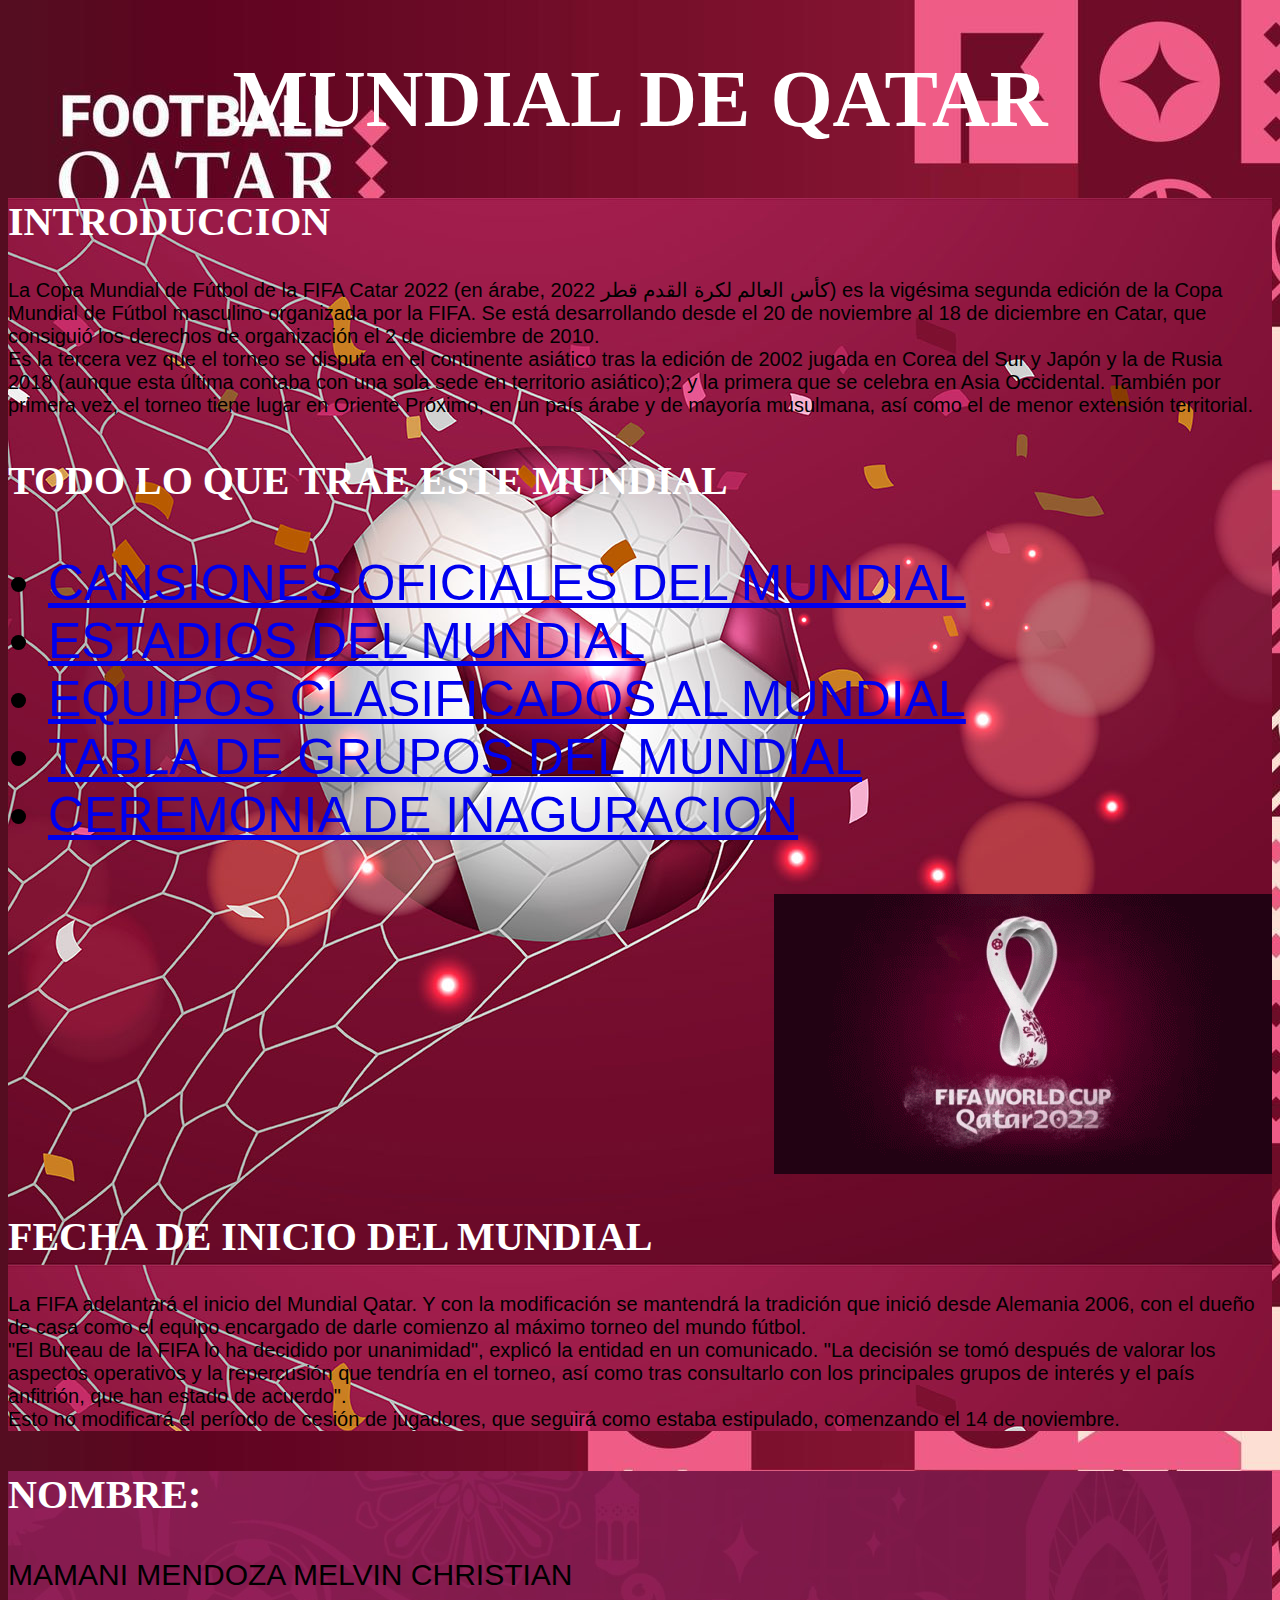
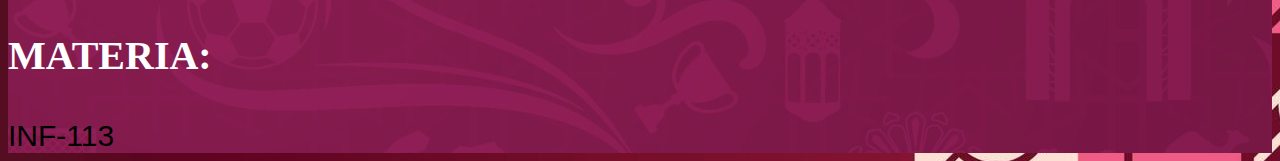
<file: index.html>
<!DOCTYPE html>
<html>
<head> 
<meta name="wiewport" content="width=device-width, initial-scale=1.0">
<link rel="stylesheet" href="css/estilo.css" >

<body background="imagenes/fondo qatar.jpg">
<header><center><h1> MUNDIAL DE QATAR </h1></center> </header>
<section><h2>INTRODUCCION</h2>
<p>La Copa Mundial de Fútbol de la FIFA Catar 2022 (en árabe, كأس العالم لكرة القدم قطر 2022) es la vigésima segunda edición de la Copa Mundial de Fútbol masculino organizada por la FIFA. Se está desarrollando desde el 20 de noviembre al 18 de diciembre en Catar, que consiguió los derechos de organización el 2 de diciembre de 2010.<br>

Es la tercera vez que el torneo se disputa en el continente asiático tras la edición de 2002 jugada en Corea del Sur y Japón y la de Rusia 2018 (aunque esta última contaba con una sola sede en territorio asiático);2​ y la primera que se celebra en Asia Occidental. También por primera vez, el torneo tiene lugar en Oriente Próximo, en un país árabe y de mayoría musulmana, así como el de menor extensión territorial.
</p>
<h3>TODO LO QUE TRAE ESTE MUNDIAL</h3>
<ul>
<li><a href="index1.html">CANSIONES OFICIALES DEL MUNDIAL</a></li>
<li><a href="index2.html">ESTADIOS DEL MUNDIAL</a></li>
<li><a href="index3.html">EQUIPOS CLASIFICADOS AL MUNDIAL</a></li>
<li><a href="index4.html">TABLA DE GRUPOS DEL MUNDIAL</a></li>
<li><a href="index5.html">CEREMONIA DE INAGURACION</a></li>
</ul>
<p align="right"><img src="imagenes/catar1.gif" /></p>
<h2> FECHA DE INICIO DEL MUNDIAL </h2>
<p>La FIFA adelantará el inicio del Mundial Qatar. Y con la modificación se mantendrá la tradición que inició desde Alemania 2006, con el dueño de casa como el equipo encargado de darle comienzo al máximo torneo del mundo fútbol.<br>

"El Bureau de la FIFA lo ha decidido por unanimidad", explicó la entidad en un comunicado. "La decisión se tomó después de valorar los aspectos operativos y la repercusión que tendría en el torneo, así como tras consultarlo con los principales grupos de interés y el país anfitrión, que han estado de acuerdo".<br>

Esto no modificará el período de cesión de jugadores, que seguirá como estaba estipulado, comenzando el 14 de noviembre.<br>
</section>
<footer> 
<h3>NOMBRE:</h3> MAMANI MENDOZA MELVIN CHRISTIAN <br>
<h3>MATERIA:</h3> INF-113
</footer>

</body>
</html>
</file>
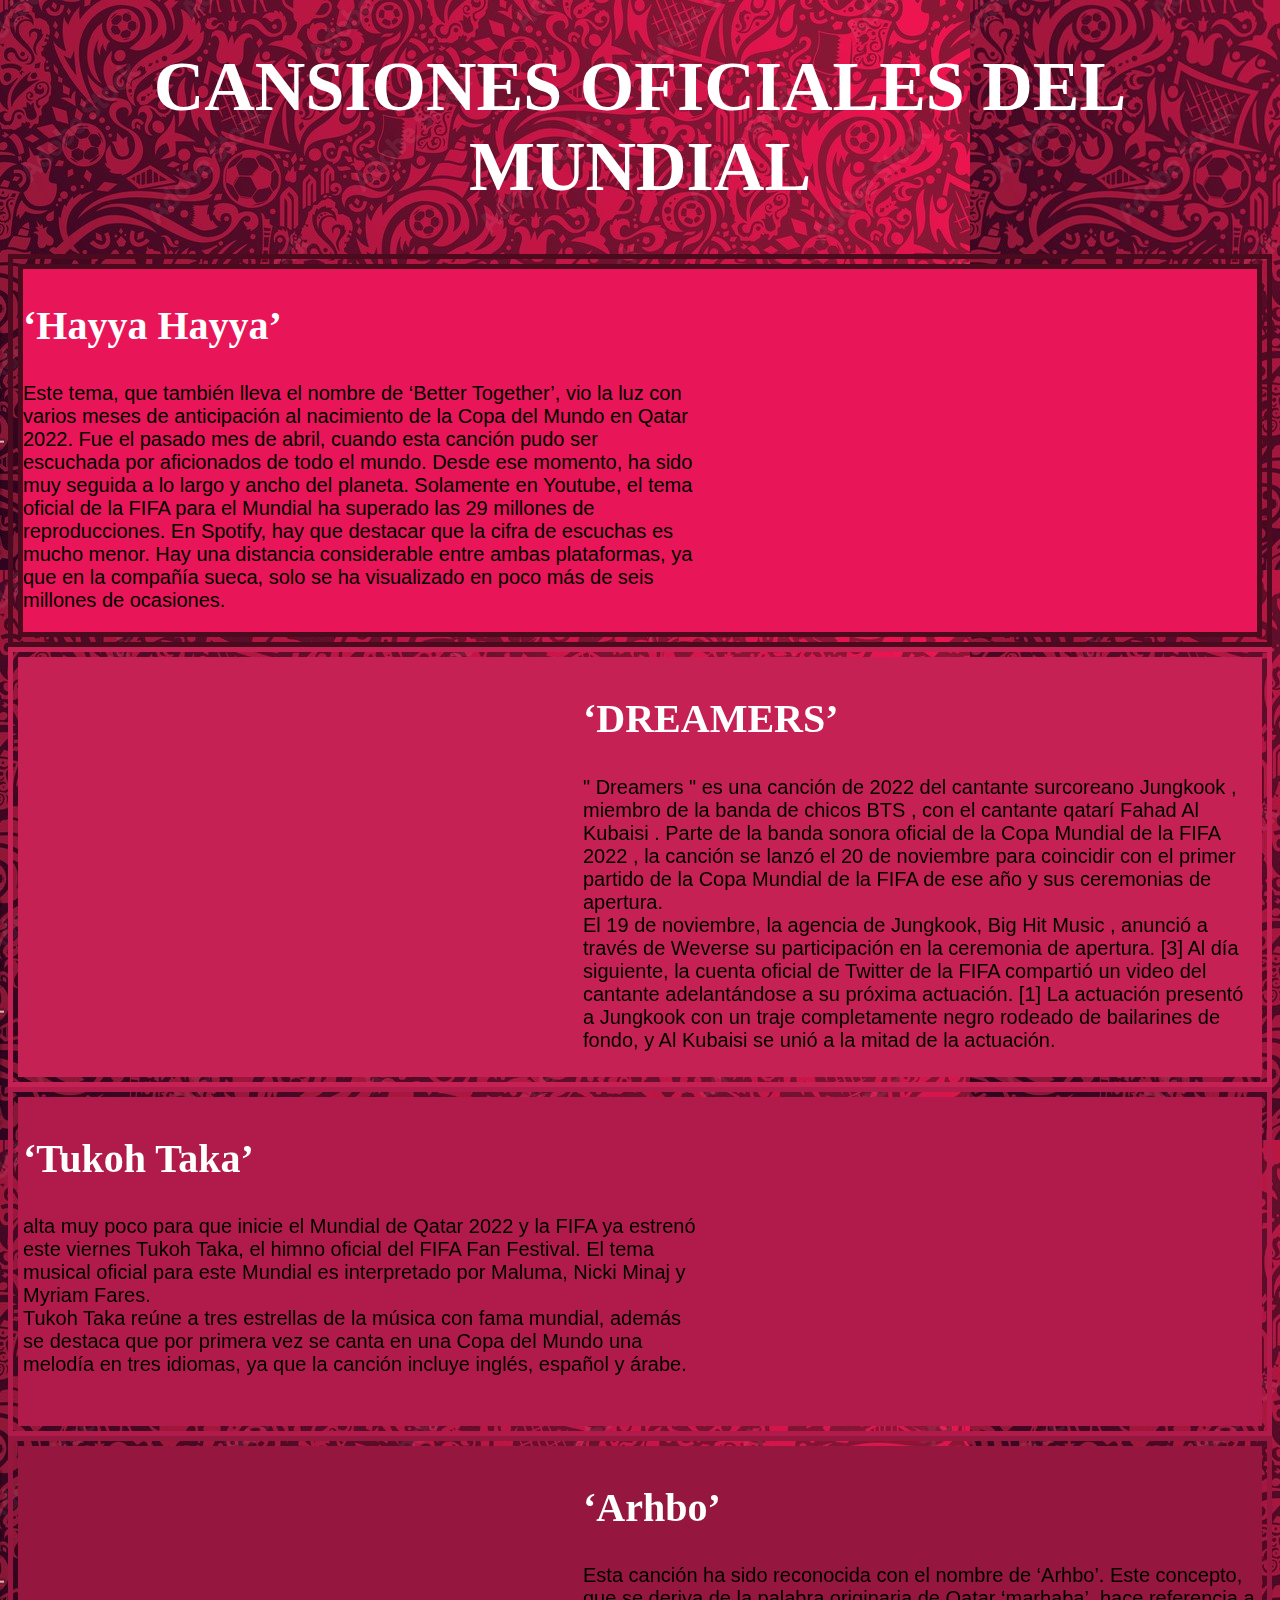
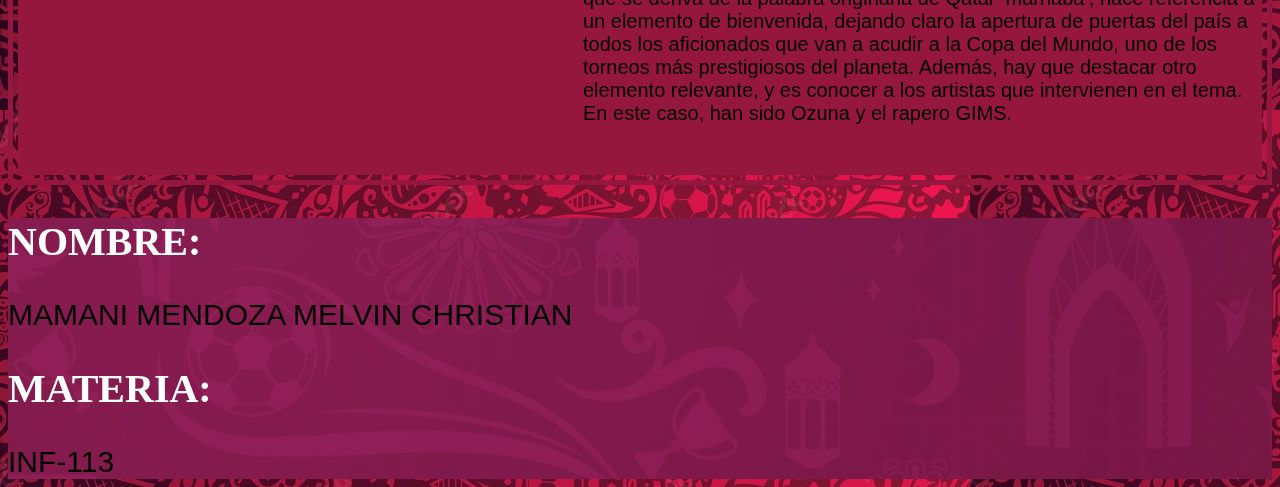
<file: index1.html>
<!DOCTYPE html>
<html>
<head> 
<meta name="wiewport" content="width=device-width, initial-scale=1.0">
<link rel="stylesheet" href="css/estilo1.css" >
<body>
<header><center><h1> CANSIONES OFICIALES DEL MUNDIAL </h1></center> </header>
<div id="contenedor">
	<div id="caja1">
	<h2>‘Hayya Hayya’</h2>
	<p>Este tema, que también lleva el nombre de ‘Better Together’, vio la luz con varios meses de anticipación al nacimiento de la Copa del Mundo en Qatar 2022. Fue el pasado mes de abril, cuando esta canción pudo ser escuchada por aficionados de todo el mundo. Desde ese momento, ha sido muy seguida a lo largo y ancho del planeta.

	Solamente en Youtube, el tema oficial de la FIFA para el Mundial ha superado las 29 millones de reproducciones. En Spotify, hay que destacar que la cifra de escuchas es mucho menor. Hay una distancia considerable entre ambas plataformas, ya que en la compañía sueca, solo se ha visualizado en poco más de seis millones de ocasiones.</p>
	</div>
	<div id="caja2">
	<iframe width="560" height="315" src="https://www.youtube.com/embed/u_Mj1gqxHp0" title="YouTube video player" frameborder="0" allow="accelerometer; autoplay; clipboard-write; encrypted-media; gyroscope; picture-in-picture" allowfullscreen></iframe>
	</div>
</div>
<div id="contenedor1">
	<div id="caja01">
	<iframe width="560" height="315" src="https://www.youtube.com/embed/PeegOD0g7i8" title="YouTube video player" frameborder="0" allow="accelerometer; autoplay; clipboard-write; encrypted-media; gyroscope; picture-in-picture" allowfullscreen></iframe>
	</div>
	<div id="caja02">
	<h2>‘DREAMERS’</h2>
	<p>" Dreamers " es una canción de 2022 del cantante surcoreano Jungkook , miembro de la banda de chicos BTS , con el cantante qatarí Fahad Al Kubaisi . Parte de la banda sonora oficial de la Copa Mundial de la FIFA 2022 , la canción se lanzó el 20 de noviembre para coincidir con el primer partido de la Copa Mundial de la FIFA de ese año y sus ceremonias de apertura.<br>El 19 de noviembre, la agencia de Jungkook, Big Hit Music , anunció a través de Weverse su participación en la ceremonia de apertura. [3] Al día siguiente, la cuenta oficial de Twitter de la FIFA compartió un video del cantante adelantándose a su próxima actuación. [1] La actuación presentó a Jungkook con un traje completamente negro rodeado de bailarines de fondo, y Al Kubaisi se unió a la mitad de la actuación.</p>
	</div>
</div>
<div id="contenedor2">
	<div id="caja3">
	<h2>‘Tukoh Taka’</h2>
	<p>alta muy poco para que inicie el Mundial de Qatar 2022 y la FIFA ya estrenó este viernes Tukoh Taka, el himno oficial del FIFA Fan Festival. El tema musical oficial para este Mundial es interpretado por Maluma, Nicki Minaj y Myriam Fares. <br>Tukoh Taka reúne a tres estrellas de la música con fama mundial, además se destaca que por primera vez se canta en una Copa del Mundo una melodía en tres idiomas, ya que la canción incluye inglés, español y árabe.</p>
	</div>
	<div id="caja4">
	<iframe width="560" height="315" src="https://www.youtube.com/embed/bTbzZHboraQ" title="YouTube video player" frameborder="0" allow="accelerometer; autoplay; clipboard-write; encrypted-media; gyroscope; picture-in-picture" allowfullscreen></iframe>
	</div>
</div>
<div id="contenedor3">
	<div id="caja5">
	<iframe width="560" height="315" src="https://www.youtube.com/embed/_EjC3ubg8ZQ" title="YouTube video player" frameborder="0" allow="accelerometer; autoplay; clipboard-write; encrypted-media; gyroscope; picture-in-picture" allowfullscreen></iframe>
	</div>
	<div id="caja6">
	<h2>‘Arhbo’</h2>
	<p>Esta canción ha sido reconocida con el nombre de ‘Arhbo’. Este concepto, que se deriva de la palabra originaria de Qatar ‘marhaba’, hace referencia a un elemento de bienvenida, dejando claro la apertura de puertas del país a todos los aficionados que van a acudir a la Copa del Mundo, uno de los torneos más prestigiosos del planeta. Además, hay que destacar otro elemento relevante, y es conocer a los artistas que intervienen en el tema. En este caso, han sido Ozuna y el rapero GIMS.</p>
	</div>
</div>
<footer> 
<h2>NOMBRE:</h2> MAMANI MENDOZA MELVIN CHRISTIAN <br>
<h2>MATERIA:</h2> INF-113
</footer>
</body>
</html>
</file>
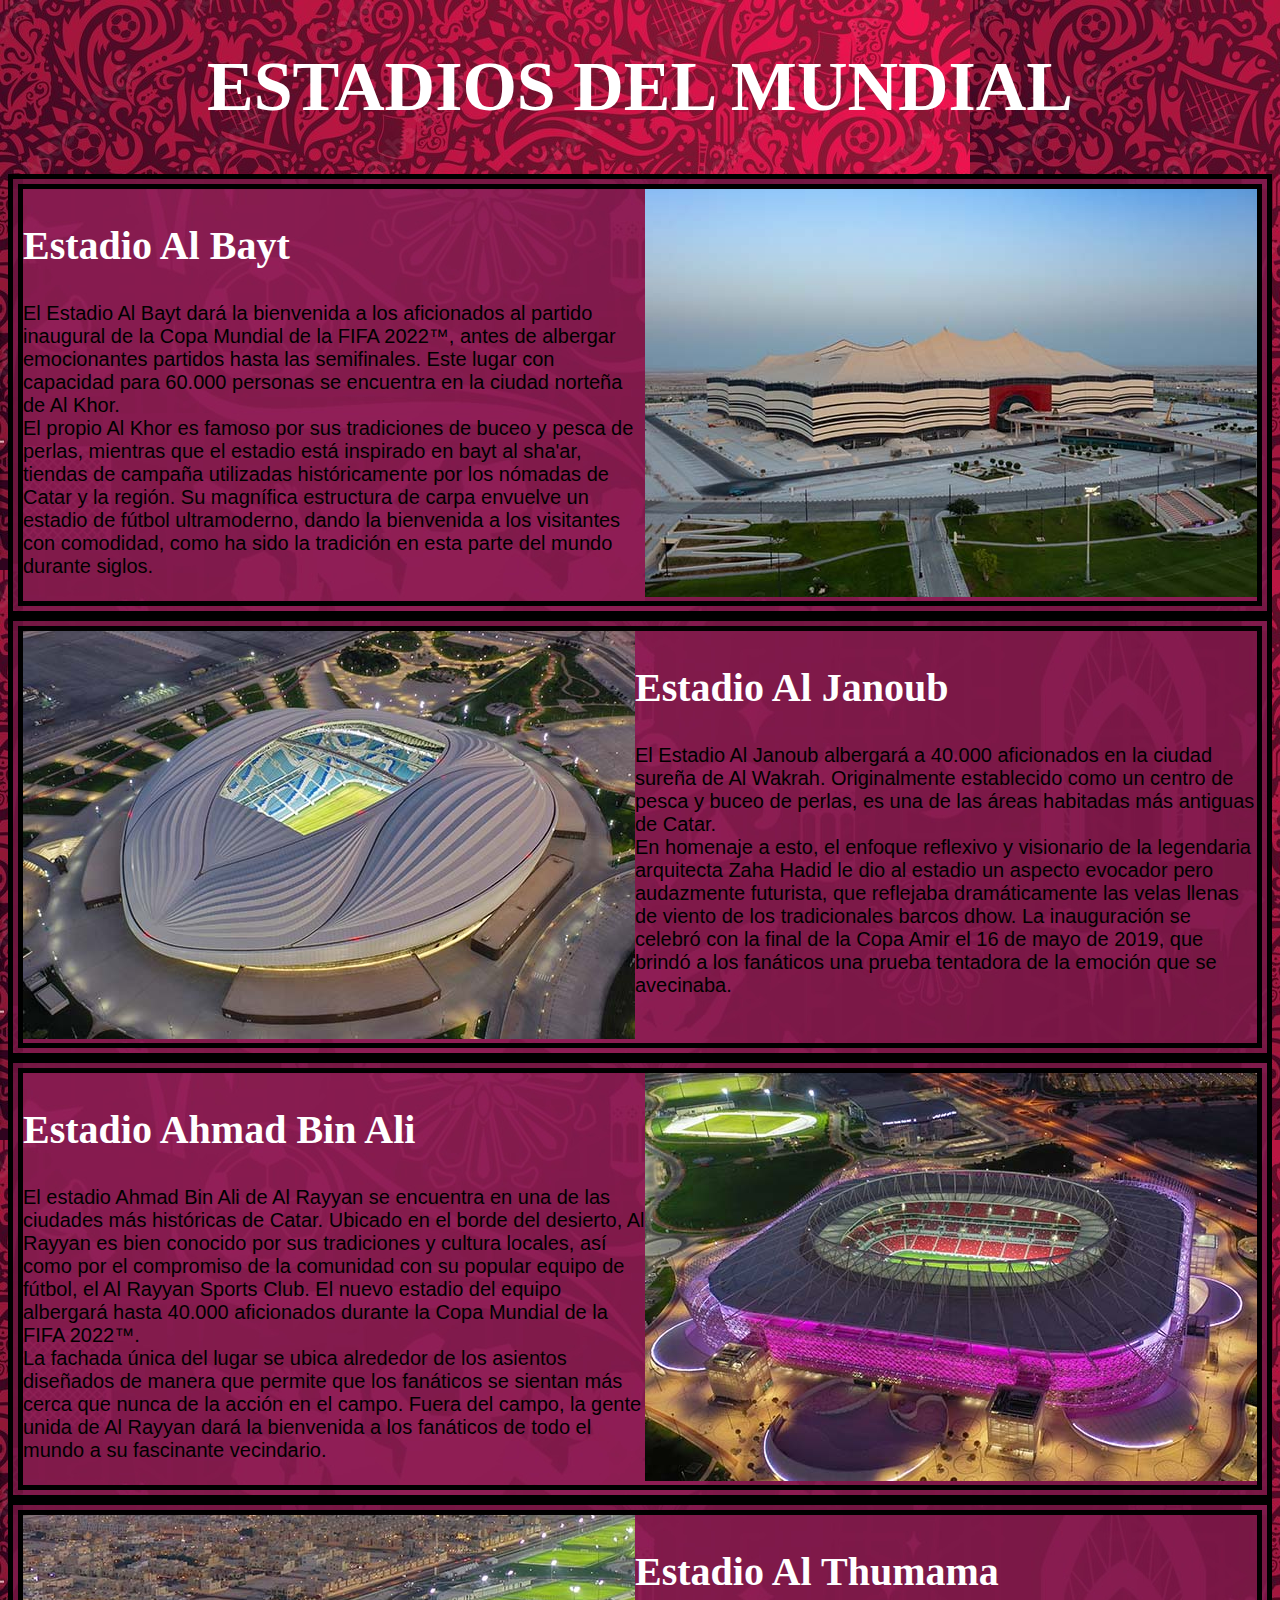
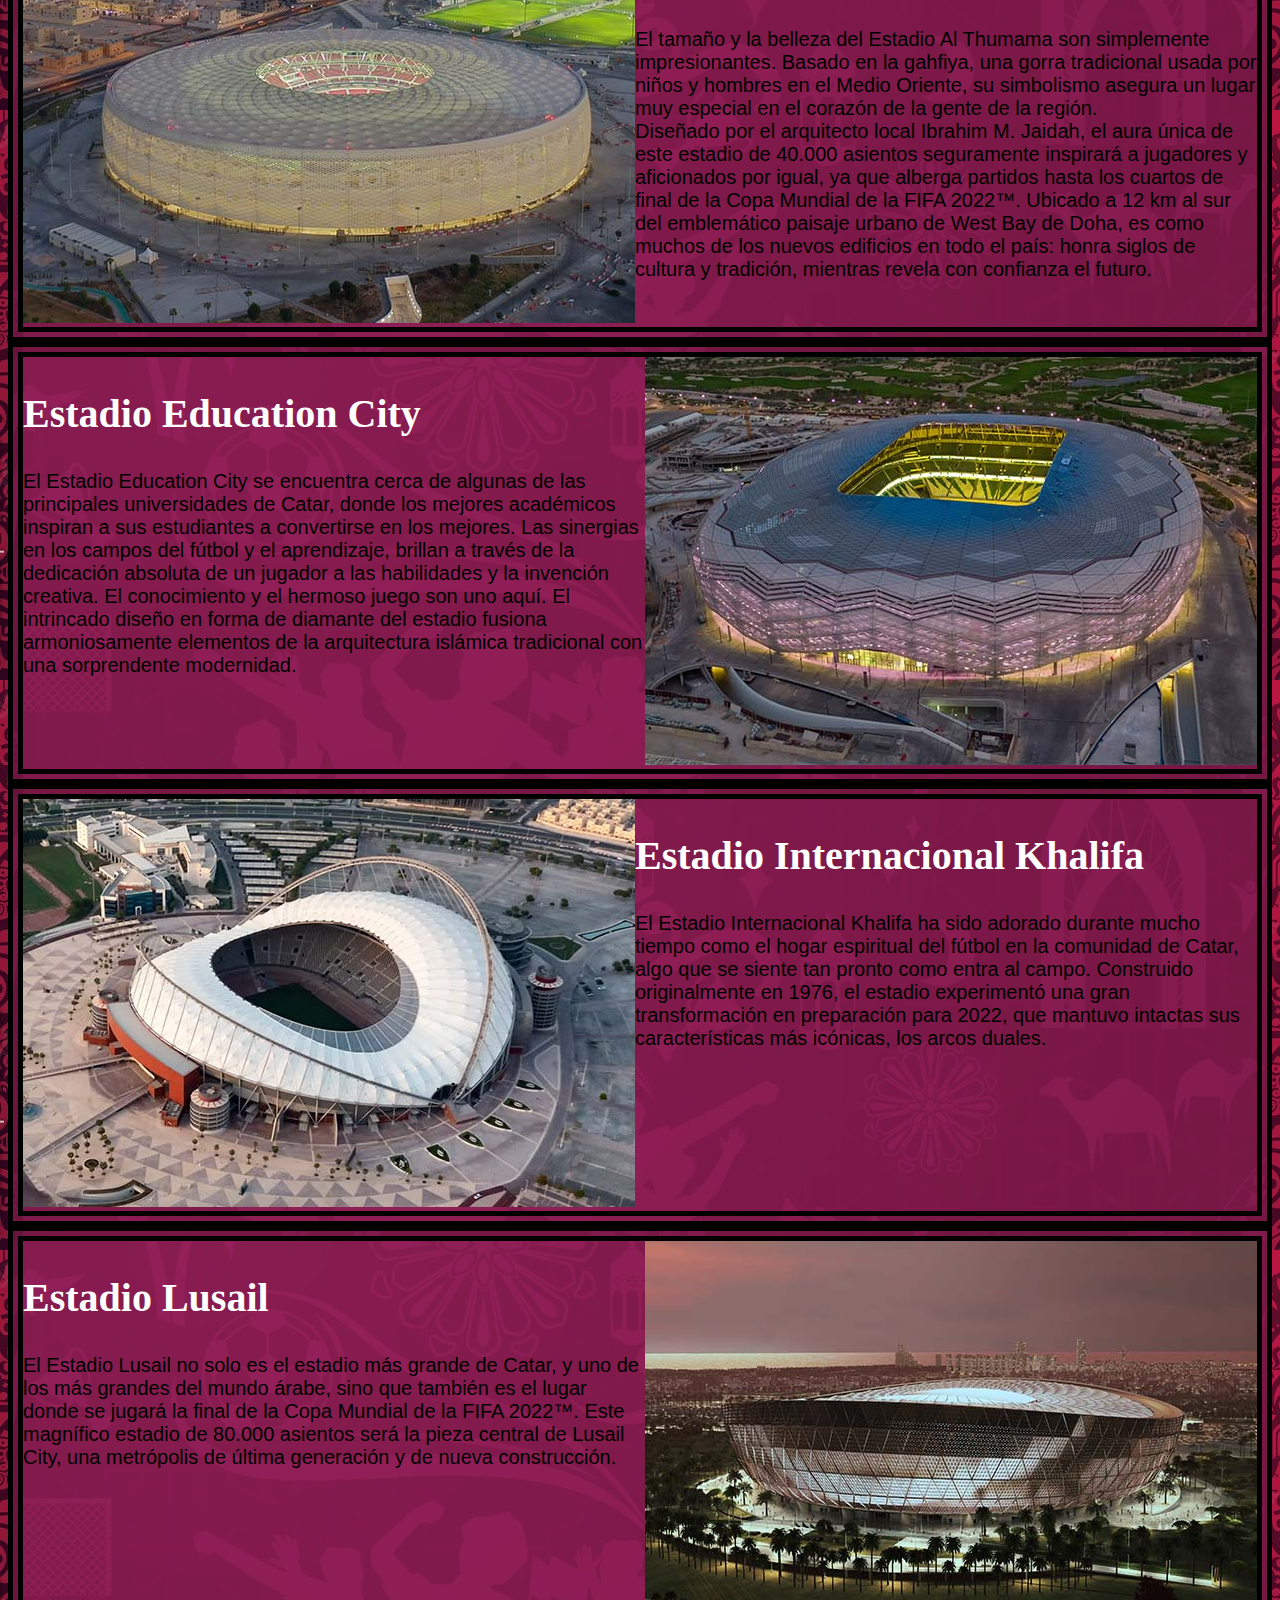
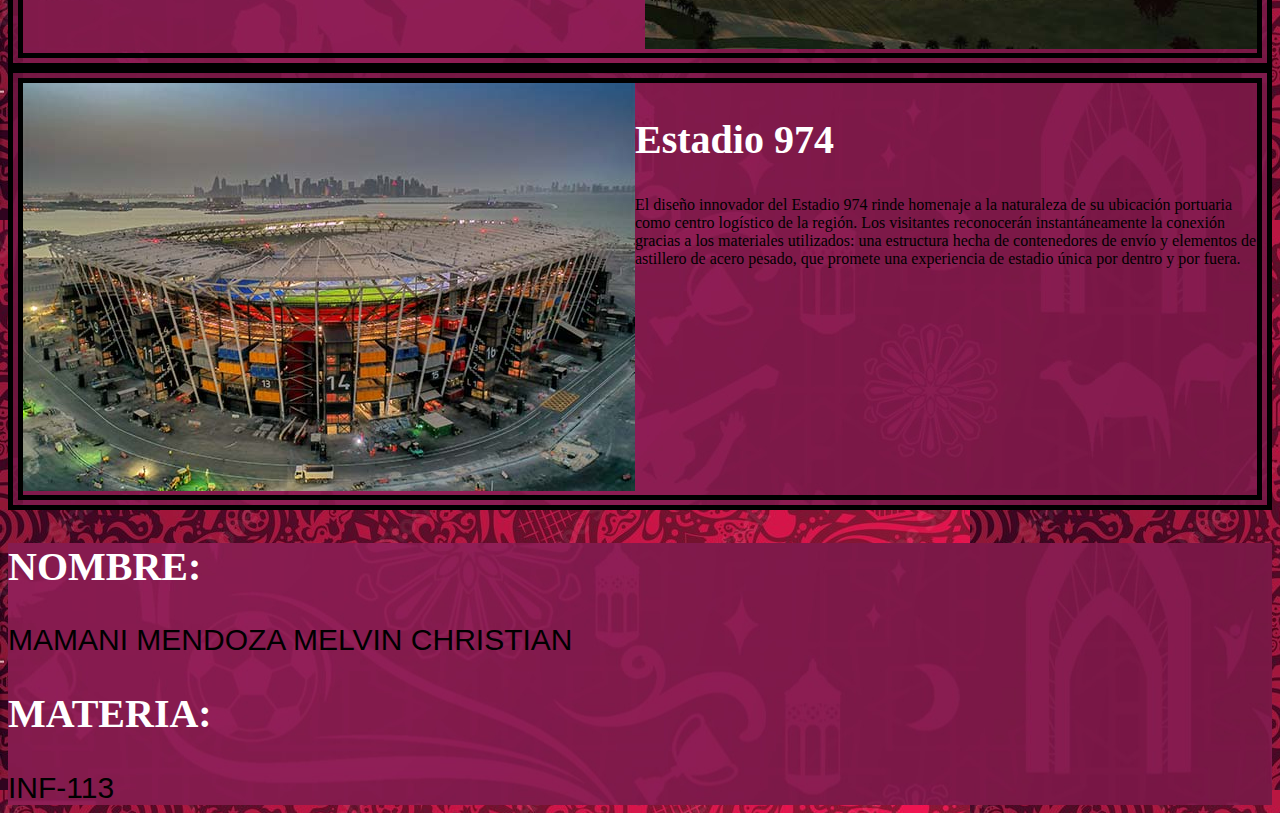
<file: index2.html>
<!DOCTYPE html>
<html>
<head> 
<meta name="wiewport" content="width=device-width, initial-scale=1.0">
<link rel="stylesheet" href="css/estilo2.css" >
<body>
<header><center><h1> ESTADIOS DEL MUNDIAL </h1></center></header>
<div id="contenedor">
	<div id="caja1">
	<h2>Estadio Al Bayt</h2>
	<p>El Estadio Al Bayt dará la bienvenida a los aficionados al partido inaugural de la Copa Mundial de la FIFA 2022™, antes de albergar emocionantes partidos hasta las semifinales. Este lugar con capacidad para 60.000 personas se encuentra en la ciudad norteña de Al Khor.<br>

	El propio Al Khor es famoso por sus tradiciones de buceo y pesca de perlas, mientras que el estadio está inspirado en bayt al sha'ar, tiendas de campaña utilizadas históricamente por los nómadas de Catar y la región. Su magnífica estructura de carpa envuelve un estadio de fútbol ultramoderno, dando la bienvenida a los visitantes con comodidad, como ha sido la tradición en esta parte del mundo durante siglos.</p>
	</div>
	<div id="caja2">
	<img src="imagenes/stadium1.jpg" />
	</div>
</div>
<div id="contenedor1">
	<div id="caja3">
	<img src="imagenes/stadium2.jpg" />
	</div>
	<div id="caja4">
	<h2>Estadio Al Janoub</h2>
	<p>El Estadio Al Janoub albergará a 40.000 aficionados en la ciudad sureña de Al Wakrah. Originalmente establecido como un centro de pesca y buceo de perlas, es una de las áreas habitadas más antiguas de Catar.<br>

	En homenaje a esto, el enfoque reflexivo y visionario de la legendaria arquitecta Zaha Hadid le dio al estadio un aspecto evocador pero audazmente futurista, que reflejaba dramáticamente las velas llenas de viento de los tradicionales barcos dhow. La inauguración se celebró con la final de la Copa Amir el 16 de mayo de 2019, que brindó a los fanáticos una prueba tentadora de la emoción que se avecinaba.</p>
	</div>
</div>
<div id="contenedor2">
	<div id="caja5">
	<h2>Estadio Ahmad Bin Ali</h2>
	<p>El estadio Ahmad Bin Ali de Al Rayyan se encuentra en una de las ciudades más históricas de Catar. Ubicado en el borde del desierto, Al Rayyan es bien conocido por sus tradiciones y cultura locales, así como por el compromiso de la comunidad con su popular equipo de fútbol, el Al Rayyan Sports Club. El nuevo estadio del equipo albergará hasta 40.000 aficionados durante la Copa Mundial de la FIFA 2022™.<br>

	La fachada única del lugar se ubica alrededor de los asientos diseñados de manera que permite que los fanáticos se sientan más cerca que nunca de la acción en el campo. Fuera del campo, la gente unida de Al Rayyan dará la bienvenida a los fanáticos de todo el mundo a su fascinante vecindario.</p>
	</div>
	<div id="caja6">
	<img src="imagenes/stadium3.jpg" />
	</div>
</div>
<div id="contenedor3">
	<div id="caja7">
	<img src="imagenes/stadium4.jpg" />
	</div>
	<div id="caja8">
	<h2>Estadio Al Thumama</h2>
	<p>El tamaño y la belleza del Estadio Al Thumama son simplemente impresionantes. Basado en la gahfiya, una gorra tradicional usada por niños y hombres en el Medio Oriente, su simbolismo asegura un lugar muy especial en el corazón de la gente de la región.<br>

	Diseñado por el arquitecto local Ibrahim M. Jaidah, el aura única de este estadio de 40.000 asientos seguramente inspirará a jugadores y aficionados por igual, ya que alberga partidos hasta los cuartos de final de la Copa Mundial de la FIFA 2022™. Ubicado a 12 km al sur del emblemático paisaje urbano de West Bay de Doha, es como muchos de los nuevos edificios en todo el país: honra siglos de cultura y tradición, mientras revela con confianza el futuro.</p>
	</div>
</div>
<div id="contenedor4">
	<div id="caja9">
	<h2>Estadio Education City</h2>
	<p>El Estadio Education City se encuentra cerca de algunas de las principales universidades de Catar, donde los mejores académicos inspiran a sus estudiantes a convertirse en los mejores. Las sinergias en los campos del fútbol y el aprendizaje, brillan a través de la dedicación absoluta de un jugador a las habilidades y la invención creativa. El conocimiento y el hermoso juego son uno aquí. El intrincado diseño en forma de diamante del estadio fusiona armoniosamente elementos de la arquitectura islámica tradicional con una sorprendente modernidad.</p>
</div>
	<div id="caja10">
	<img src="imagenes/stadium5.jpg" />
	</div>
</div>
<div id="contenedor5">
	<div id="caja11">
	<img src="imagenes/stadium6.jpg" />
	</div>
	<div id="caja12">
	<h2>Estadio Internacional Khalifa</h2>
	<p>El Estadio Internacional Khalifa ha sido adorado durante mucho tiempo como el hogar espiritual del fútbol en la comunidad de Catar, algo que se siente tan pronto como entra al campo. Construido originalmente en 1976, el estadio experimentó una gran transformación en preparación para 2022, que mantuvo intactas sus características más icónicas, los arcos duales.</p>
	</div>
</div>
<div id="contenedor6">
	<div id="caja13">
	<h2>Estadio Lusail</h2>
	<p>El Estadio Lusail no solo es el estadio más grande de Catar, y uno de los más grandes del mundo árabe, sino que también es el lugar donde se jugará la final de la Copa Mundial de la FIFA 2022™. Este magnífico estadio de 80.000 asientos será la pieza central de Lusail City, una metrópolis de última generación y de nueva construcción.</p>
</div>
	<div id="caja14">
	<img src="imagenes/stadium7.jpg" />
	</div>
</div>
<div id="contenedor7">
	<div id="caja15">
	<img src="imagenes/stadium9.jpg" />
	</div>
	<div id="caja16">
	<h2>Estadio 974</h2>
	</p>El diseño innovador del Estadio 974 rinde homenaje a la naturaleza de su ubicación portuaria como centro logístico de la región. Los visitantes reconocerán instantáneamente la conexión gracias a los materiales utilizados: una estructura hecha de contenedores de envío y elementos de astillero de acero pesado, que promete una experiencia de estadio única por dentro y por fuera.</p>
	</div>
</div>
<footer> 
<h2>NOMBRE:</h2> MAMANI MENDOZA MELVIN CHRISTIAN <br>
<h2>MATERIA:</h2> INF-113
</footer>
</body>
</html>
</file>
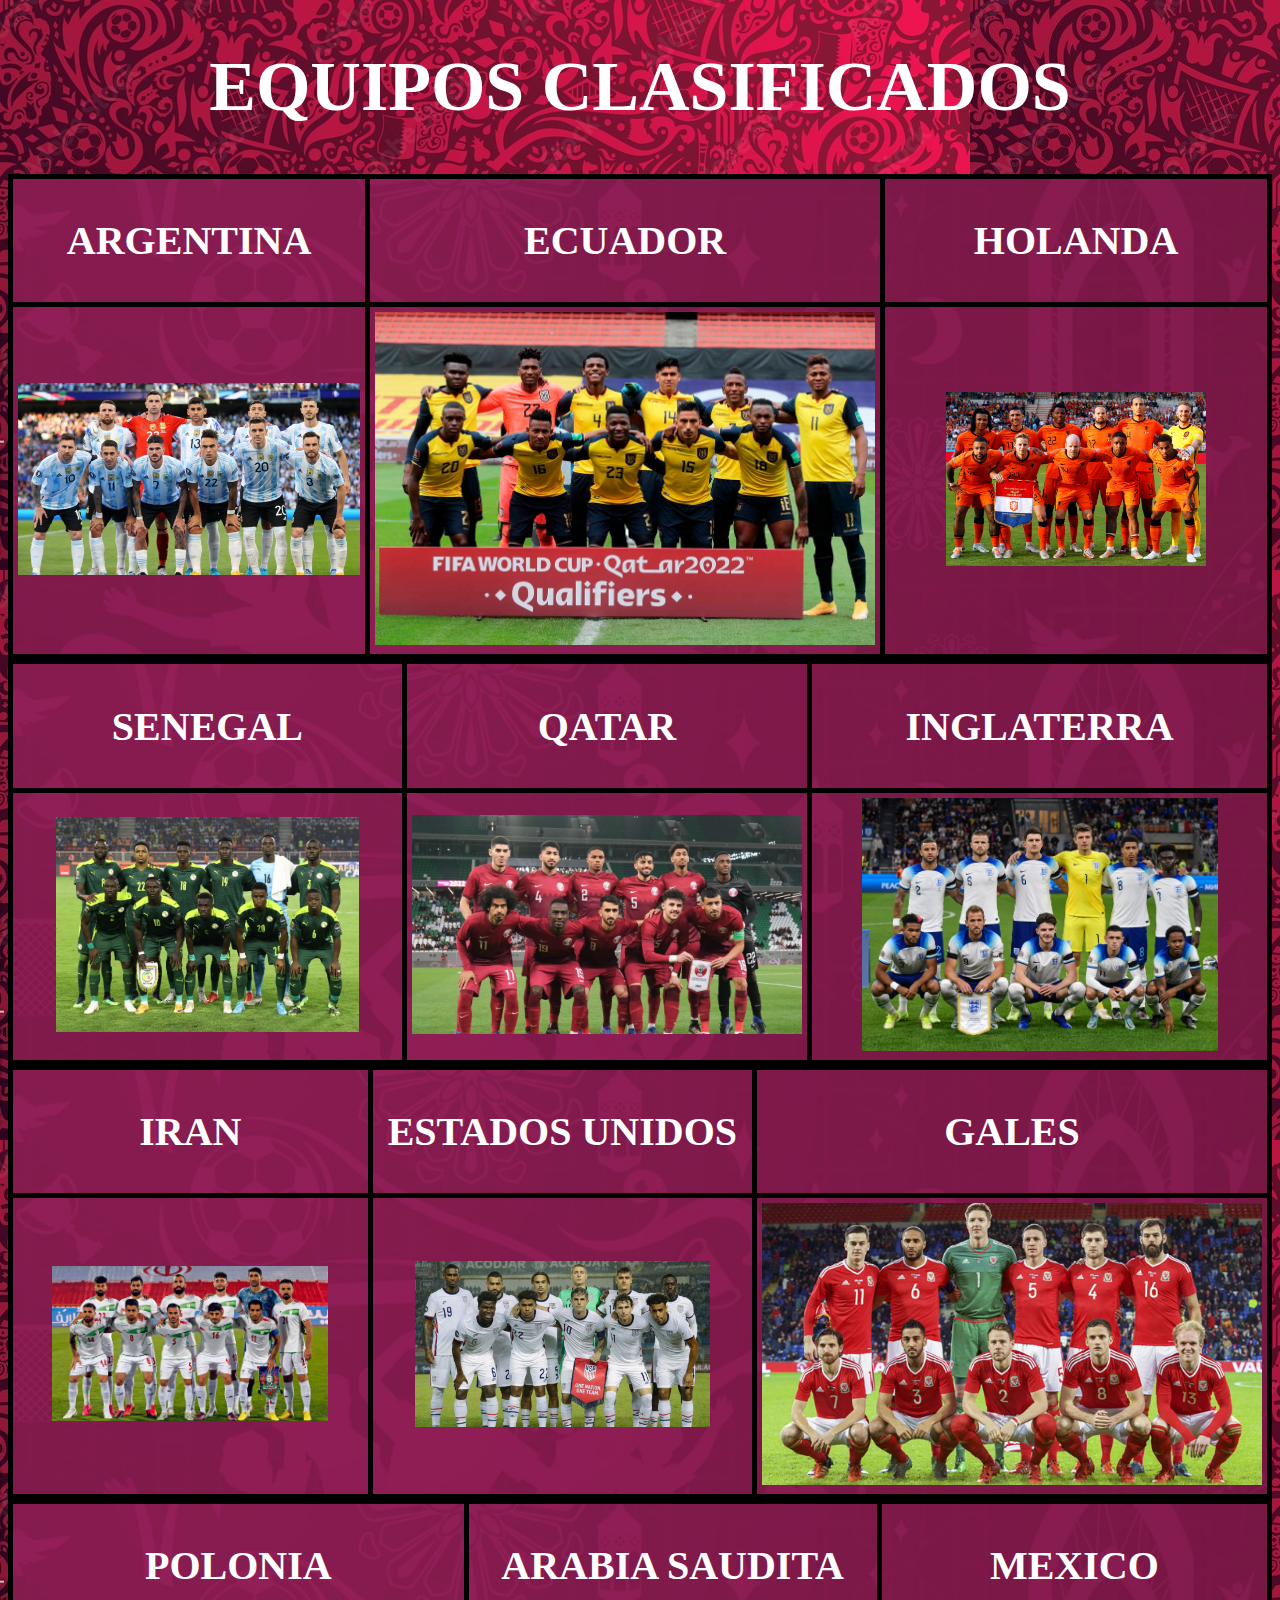
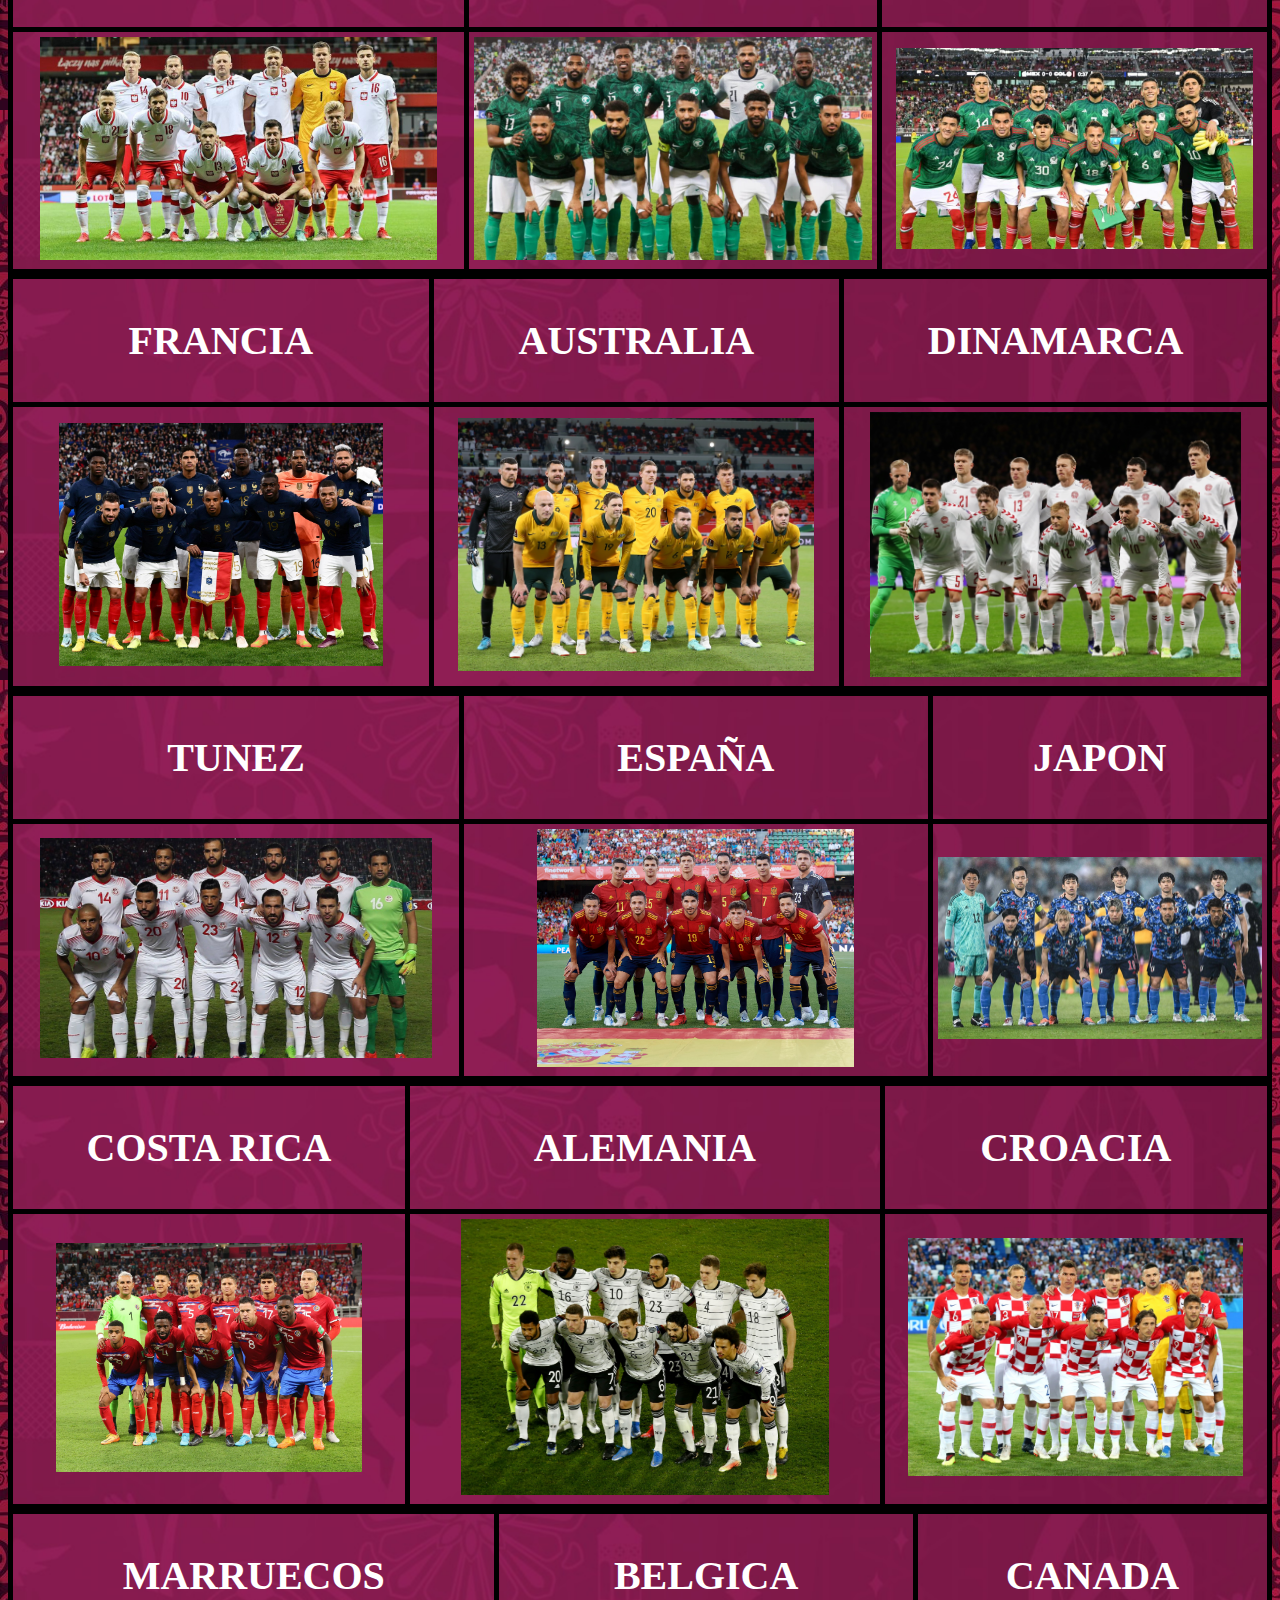
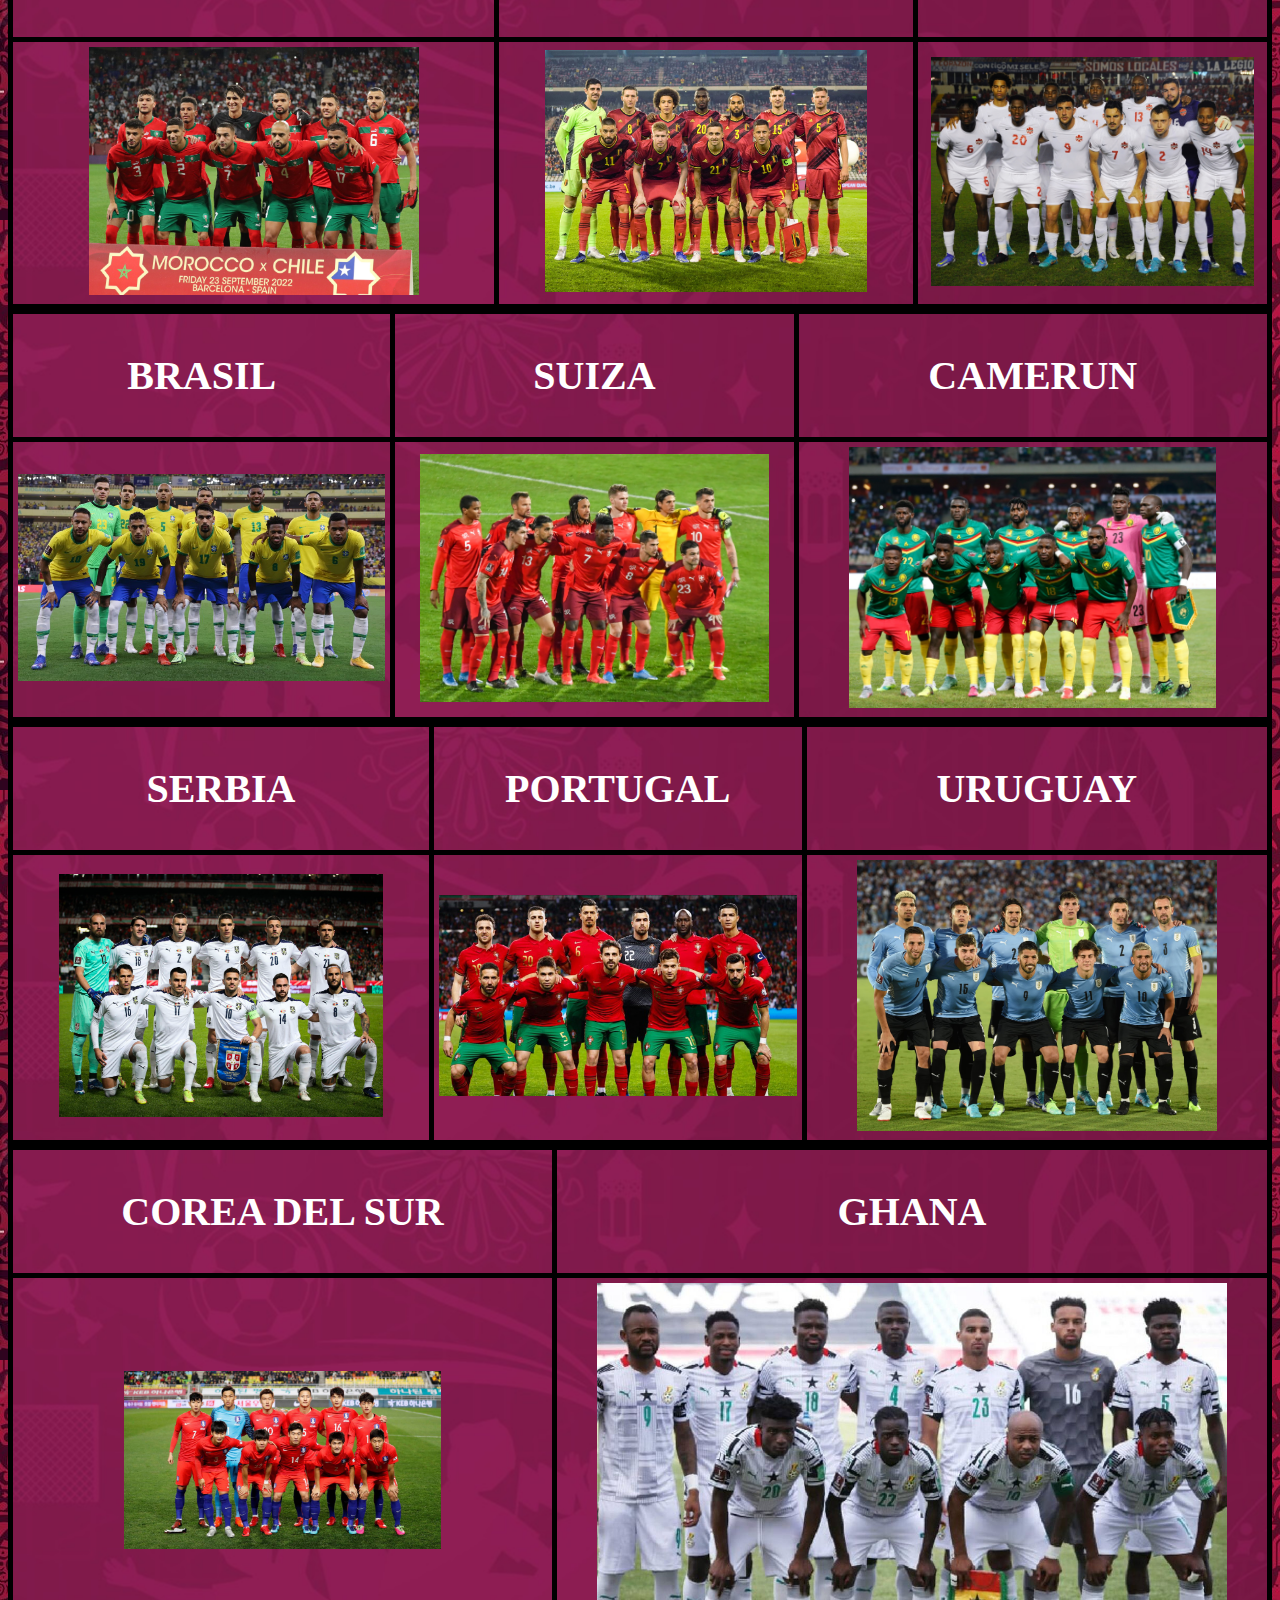
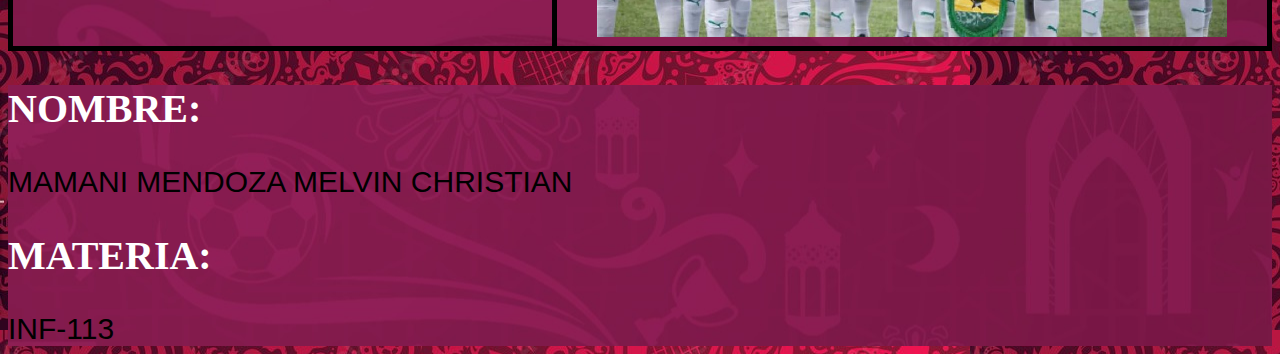
<file: index3.html>
<!DOCTYPE html>
<html>
<head> 
<meta name="wiewport" content="width=device-width, initial-scale=1.0">
<link rel="stylesheet" href="css/estilo3.css" >
<body>
<header><center><h1> EQUIPOS CLASIFICADOS</h1></center></header>
<section>
<center><table style="width: 100%">
	<tr>
		<th>
			<h2>  ARGENTINA  </h2>
		</th>
		<th width="500">
			<h2>   ECUADOR   </h2>
		</th>
		<th>
			<h2>   HOLANDA   </h2>
		</th>
	</tr>
	<tr>
		<td><center><img src="imagenes/equipo.jpg" style="width:100%;height:100%;" /></center></td>
		<td><center><img src="imagenes/equipo1.jpg" style="width:100%;height:80%;" /></center></td>
		<td><center><img src="imagenes/equipo2.jpg" style="width:70%;height:140%;" /></center></td>
	</tr>
</table>
</center>
<center><table style="width: 100%">
	<tr>
		<th>
			<h2>   SENEGAL   </h2>
		</th>
		<th>
			<h2>   QATAR    </h2>
		</th>
		<th>
			<h2>  INGLATERRA </h2>
		</th>
	</tr>
	<tr>
		<td><center><img src="imagenes/equipo3.jpg" style="width:80%;height:100%;" /></center></td>
		<td><center><img src="imagenes/equipo4.jpg" style="width:100%;height:100%;" /></center></td>
		<td><center><img src="imagenes/equipo5.jpg" style="width:80%;height:40%;" /></center></td>
	</tr>
</table>
</center>
<center><table style="width: 100%">
	<tr>
		<th>
			<h2>     IRAN    </h2>
		</th>
		<th>
			<h2>ESTADOS UNIDOS</h2>
		</th>
		<th width="500">
			<h2>    GALES    </h2>
		</th>
	</tr>
	<tr>
		<td><center><img src="imagenes/eequipo6.jpg" style="width:80%;height:100%;" /></center></td>
		<td><center><img src="imagenes/equipo7.jpg" style="width:80%;height:100%;" /></center></td>
		<td><center><img src="imagenes/equipo8.jpg" style="width:100%;height:40%;" /></center></td>
	</tr>
</table>
</center>
<center><table style="width: 100%">
	<tr>
		<th>
			<h2>   POLONIA   </h2>
		</th>
		<th>
			<h2>ARABIA SAUDITA</h2>
		</th>
		<th>
			<h2>   MEXICO   </h2>
		</th>
	</tr>
	<tr>
		<td><center><img src="imagenes/equipo9.jpg" style="width:90%;height:100%;" /></center></td>
		<td><center><img src="imagenes/equipo10.jpg" style="width:100%;height:100%;" /></center></td>
		<td><center><img src="imagenes/equipo11.jpg" style="width:95%;height:40%;" /></center></td>
	</tr>
</table>
</center>
<center><table style="width: 100%">
	<tr>
		<th>
			<h2>   FRANCIA   </h2>
		</th>
		<th>
			<h2>  AUSTRALIA  </h2>
		</th>
		<th>
			<h2>  DINAMARCA  </h2>
		</th>
	</tr>
	<tr>
		<td><center><img src="imagenes/equipo12.jpg" style="width:80%;height:100%;" /></center></td>
		<td><center><img src="imagenes/equipo13.jpg" style="width:90%;height:100%;" /></center></td>
		<td><center><img src="imagenes/equipo32.jpg" style="width:90%;height:40%;" /></center></td>
	</tr>
</table>
</center>
<center><table style="width: 100%">
	<tr>
		<th>
			<h2>    TUNEZ    </h2>
		</th>
		<th>
			<h2>    ESPAÑA   </h2>
		</th>
		<th>
			<h2>    JAPON    </h2>
		</th>
	</tr>
	<tr>
		<td><center><img src="imagenes/equipo15.jpg" style="width:90%;height:100%;" /></center></td>
		<td><center><img src="imagenes/equipo16.jpg" style="width:70%;height:100%;" /></center></td>
		<td><center><img src="imagenes/equipo17.jpg" style="width:100%;height:40%;" /></center></td>
	</tr>
</table>
</center>
<center><table style="width: 100%">
	<tr>
		<th>
			<h2>  COSTA RICA </h2>
		</th>
		<th>
			<h2>   ALEMANIA  </h2>
		</th>
		<th>
			<h2>   CROACIA   </h2>
		</th>
	</tr>
	<tr>
		<td><center><img src="imagenes/equipo18.jpg" style="width:80%;height:100%;" /></center></td>
		<td><center><img src="imagenes/equipo19.jpg" style="width:80%;height:100%;" /></center></td>
		<td><center><img src="imagenes/equipo29.jpg" style="width:90%;height:40%;" /></center></td>
	</tr>
</table>
</center>
<center><table style="width: 100%">
	<tr>
		<th>
			<h2>  MARRUECOS  </h2>
		</th>
		<th>
			<h2>   BELGICA   </h2>
		</th>
		<th>
			<h2>    CANADA   </h2>
		</th>
	</tr>
	<tr>
		<td><center><img src="imagenes/equipo33.jpg" style="width:70%;height:100%;" /></center></td>
		<td><center><img src="imagenes/equipo34.jpg" style="width:80%;height:100%;" /></center></td>
		<td><center><img src="imagenes/equipo20.jpg" style="width:95%;height:40%;" /></center></td>
	</tr>
</table>
</center>
<center><table style="width: 100%">
	<tr>
		<th>
			<h2>    BRASIL   </h2>
		</th>
		<th>
			<h2>    SUIZA    </h2>
		</th>
		<th>
			<h2>   CAMERUN   </h2>
		</th>
	</tr>
	<tr>
		<td><center><img src="imagenes/equipo21.jpg" style="width:100%;height:90%;" /></center></td>
		<td><center><img src="imagenes/equipo22.jpg" style="width:90%;height:100%;" /></center></td>
		<td><center><img src="imagenes/equipo23.jpg" style="width:80%;height:40%;" /></center></td>
	</tr>
</table>
</center>
<center><table style="width: 100%">
	<tr>
		<th>
			<h2>    SERBIA   </h2>
		</th>
		<th>
			<h2>   PORTUGAL  </h2>
		</th>
		<th>
			<h2>   URUGUAY   </h2>
		</th>
	</tr>
	<tr>
		<td><center><img src="imagenes/equipo24.jpg" style="width:80%;height:100%;" /></center></td>
		<td><center><img src="imagenes/equipo25.jpg" style="width:100%;height:100%;" /></center></td>
		<td><center><img src="imagenes/equipo26.jpg" style="width:80%;height:40%;" /></center></td>
	</tr>
</table>
</center>
<center><table style="width: 100%">
	<tr>
		<th>
			<h2>COREA DEL SUR</h2>
		</th>
		<th width="700">
			<h2>    GHANA    </h2>
		</th>
	</tr>
	<tr>
		<td><center><img src="imagenes/equipo27.jpg" style="width:60%;height:100%;" /></center></td>
		<td><center><img src="imagenes/equipo28.jpg" style="width:90%;height:100%;" /></center></td>
	</tr>
</table>
</center>
</section>
<footer> 
<h2>NOMBRE:</h2> MAMANI MENDOZA MELVIN CHRISTIAN <br>
<h2>MATERIA:</h2> INF-113
</footer>
</head>
</body>
</html>
</file>
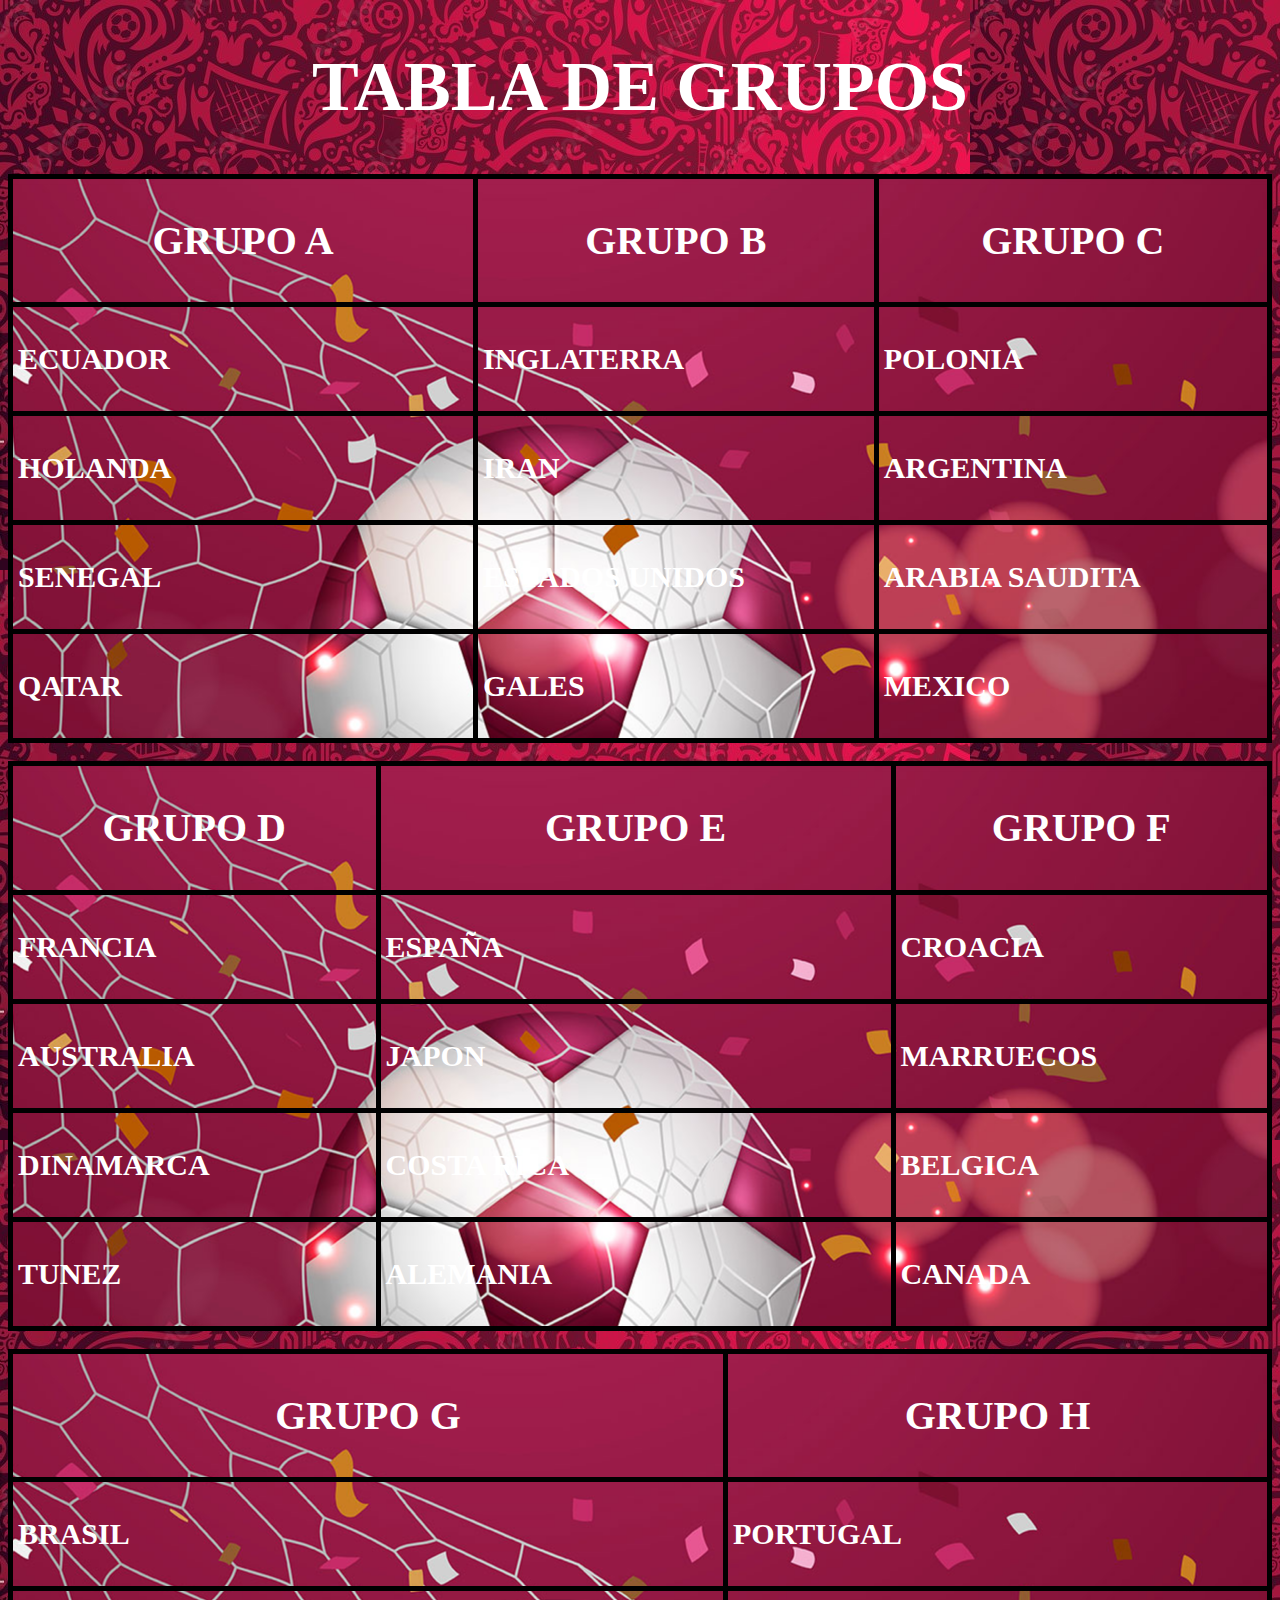
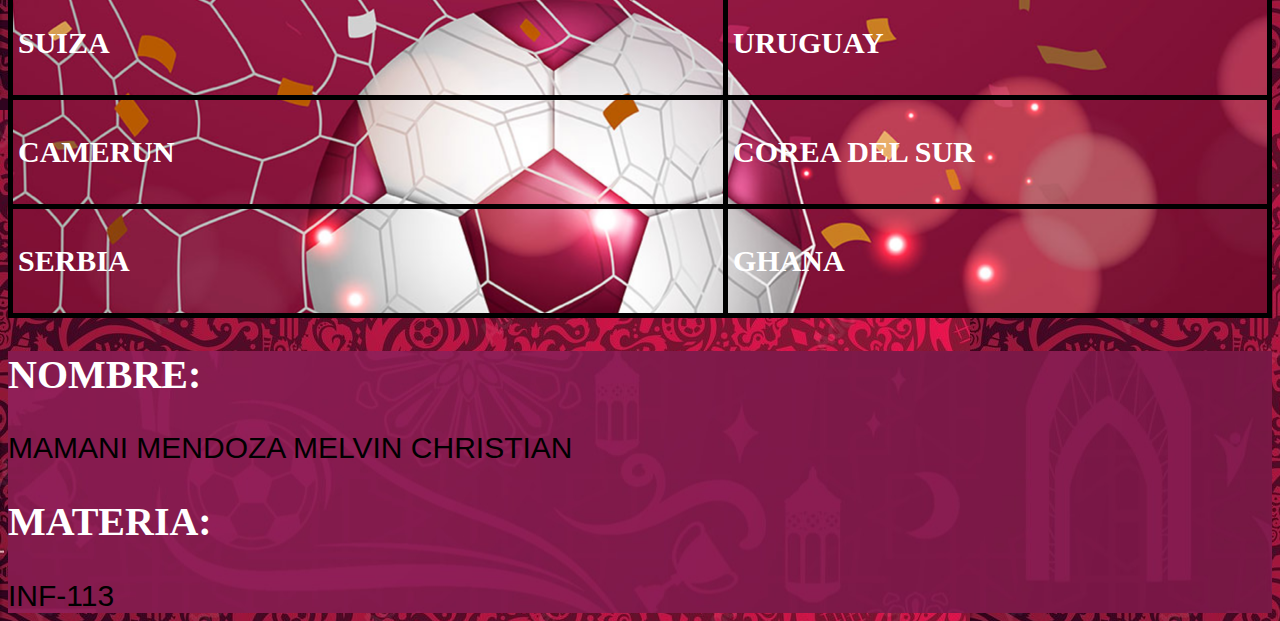
<file: index4.html>
<!DOCTYPE html>
<html>
<head> 
<meta name="wiewport" content="width=device-width, initial-scale=1.0">
<link rel="stylesheet" href="css/estilo4.css" >
<body>
<header><center><h1> TABLA DE GRUPOS </h1></center></header>
<section>
<center><table style="width: 100%">
	<tr>
		<th width="450">
			<h2>  GRUPO A  </h2>
		</th>
		<th>
			<h2>   GRUPO B  </h2>
		</th>
		<th>
			<h2>   GRUPO C  </h2>
		</th>
	</tr>
	<tr>
		<td>
			<h3> ECUADOR </h3>
		<td>
			<h3> INGLATERRA </h3>
		</td>
		<td>
			<h3> POLONIA </h3>
		</td>
	</tr>
	<tr>
		<td>
			<h3> HOLANDA </h3>
		</td>
		<td>
			<h3> IRAN </h3>
		</td>
		<td>
			<h3> ARGENTINA </h3>
		</td>
	</tr>
	<tr>
		<td>
			<h3> SENEGAL </h3>
		</td>
		<td>
			<h3> ESTADOS UNIDOS </h3>
		</td>
		<td>
			<h3> ARABIA SAUDITA</h3>
		</td>
	</tr>
	<tr>
		<td>
			<h3> QATAR </h3>
		</td>
		<td>
			<h3> GALES </h3>
		</td>
		<td>
			<h3> MEXICO </h3>
		</td>
	</tr>
</table>
</center>
<br>
<center><table style="width: 100%">
	<tr>
		<th>
			<h2>  GRUPO D  </h2>
		</th>
		<th width="500">
			<h2>   GRUPO E  </h2>
		</th>
		<th>
			<h2>   GRUPO F  </h2>
		</th>
	</tr>
<tr>
		<td>
			<h3> FRANCIA </h3>
		</td>
		<td>
			<h3> ESPAÑA </h3>
		</td>
		<td>
			<h3> CROACIA </h3>
		</td>
	</tr>
<tr>
		<td>
			<h3> AUSTRALIA </h3>
		</td>
		<td>
			<h3> JAPON </h3>
		</td>
		<td>
			<h3> MARRUECOS </h3>
		</td>
	</tr>
<tr>
		<td>
			<h3> DINAMARCA </h3>
		</td>
		<td>
			<h3> COSTA RICA </h3>
		</td>
		<td>
			<h3> BELGICA </h3>
		</td>
	</tr>
<tr>
		<td>
			<h3> TUNEZ </h3>
		</td>
		<td>
			<h3> ALEMANIA </h3>
		</td>
		<td>
			<h3> CANADA </h3>
		</td>
	</tr>
</table>
</center>
<br>
<center><table style="width: 100%">
<tr>
		<th width="700">
			<h2>  GRUPO G  </h2>
		</th>
		<th>
			<h2>   GRUPO H  </h2>
		</th>
	</tr>
	<tr>
		<td>
			<h3> BRASIL </h3>
		</td>
		<td>
			<h3> PORTUGAL </h3>
		</td>
	</tr>
<tr>
		<td>
			<h3> SUIZA</h3>
		</td>
		<td>
			<h3> URUGUAY </h3>
		</td>
	</tr>
<tr>
		<td>
			<h3> CAMERUN </h3>
		</td>
		<td>
			<h3> COREA DEL SUR </h3>
		</td>
	</tr>
	<tr>
		<td>
			<h3> SERBIA </h3>
		</td>
		<td>
			<h3> GHANA </h3>
		</td>
	</tr>
</table>
</center>
</section>
<footer> 
<h2>NOMBRE:</h2> MAMANI MENDOZA MELVIN CHRISTIAN <br>
<h2>MATERIA:</h2> INF-113
</footer>
</head>
</body>
</html>
</file>
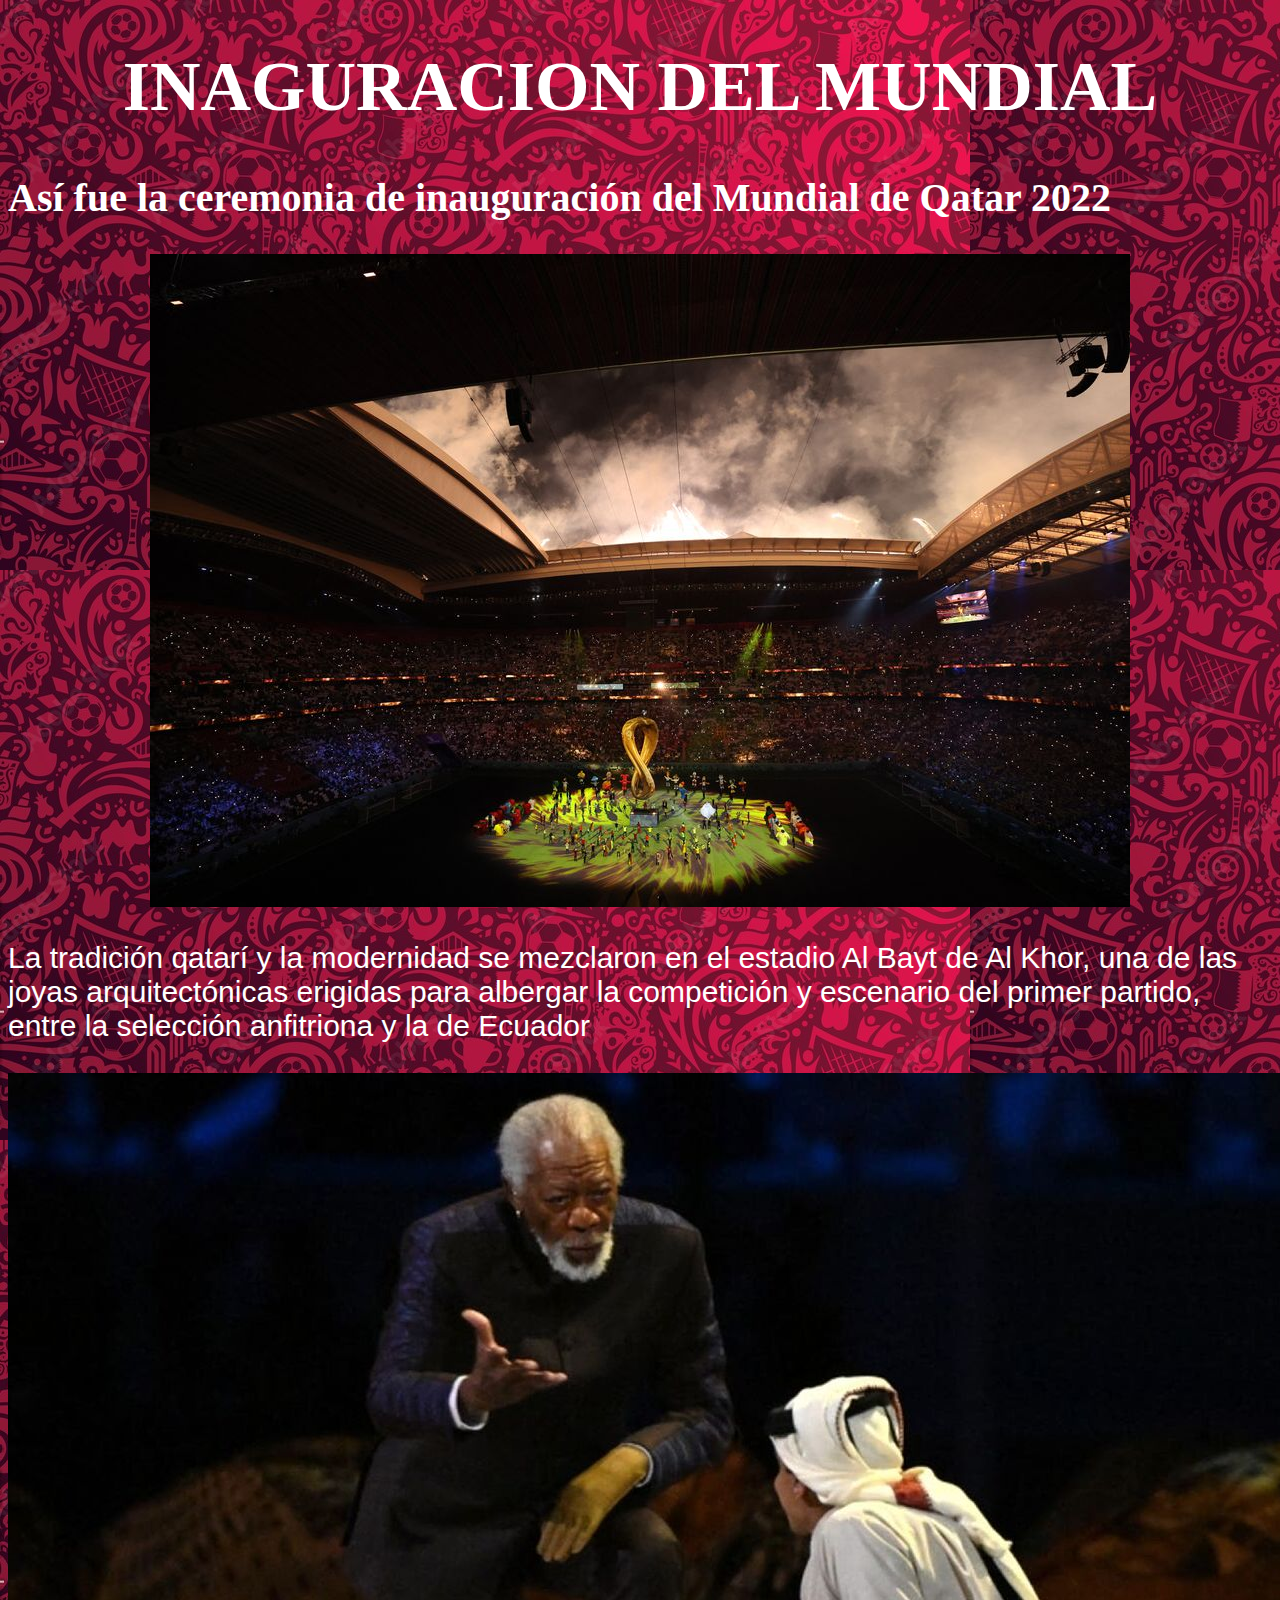
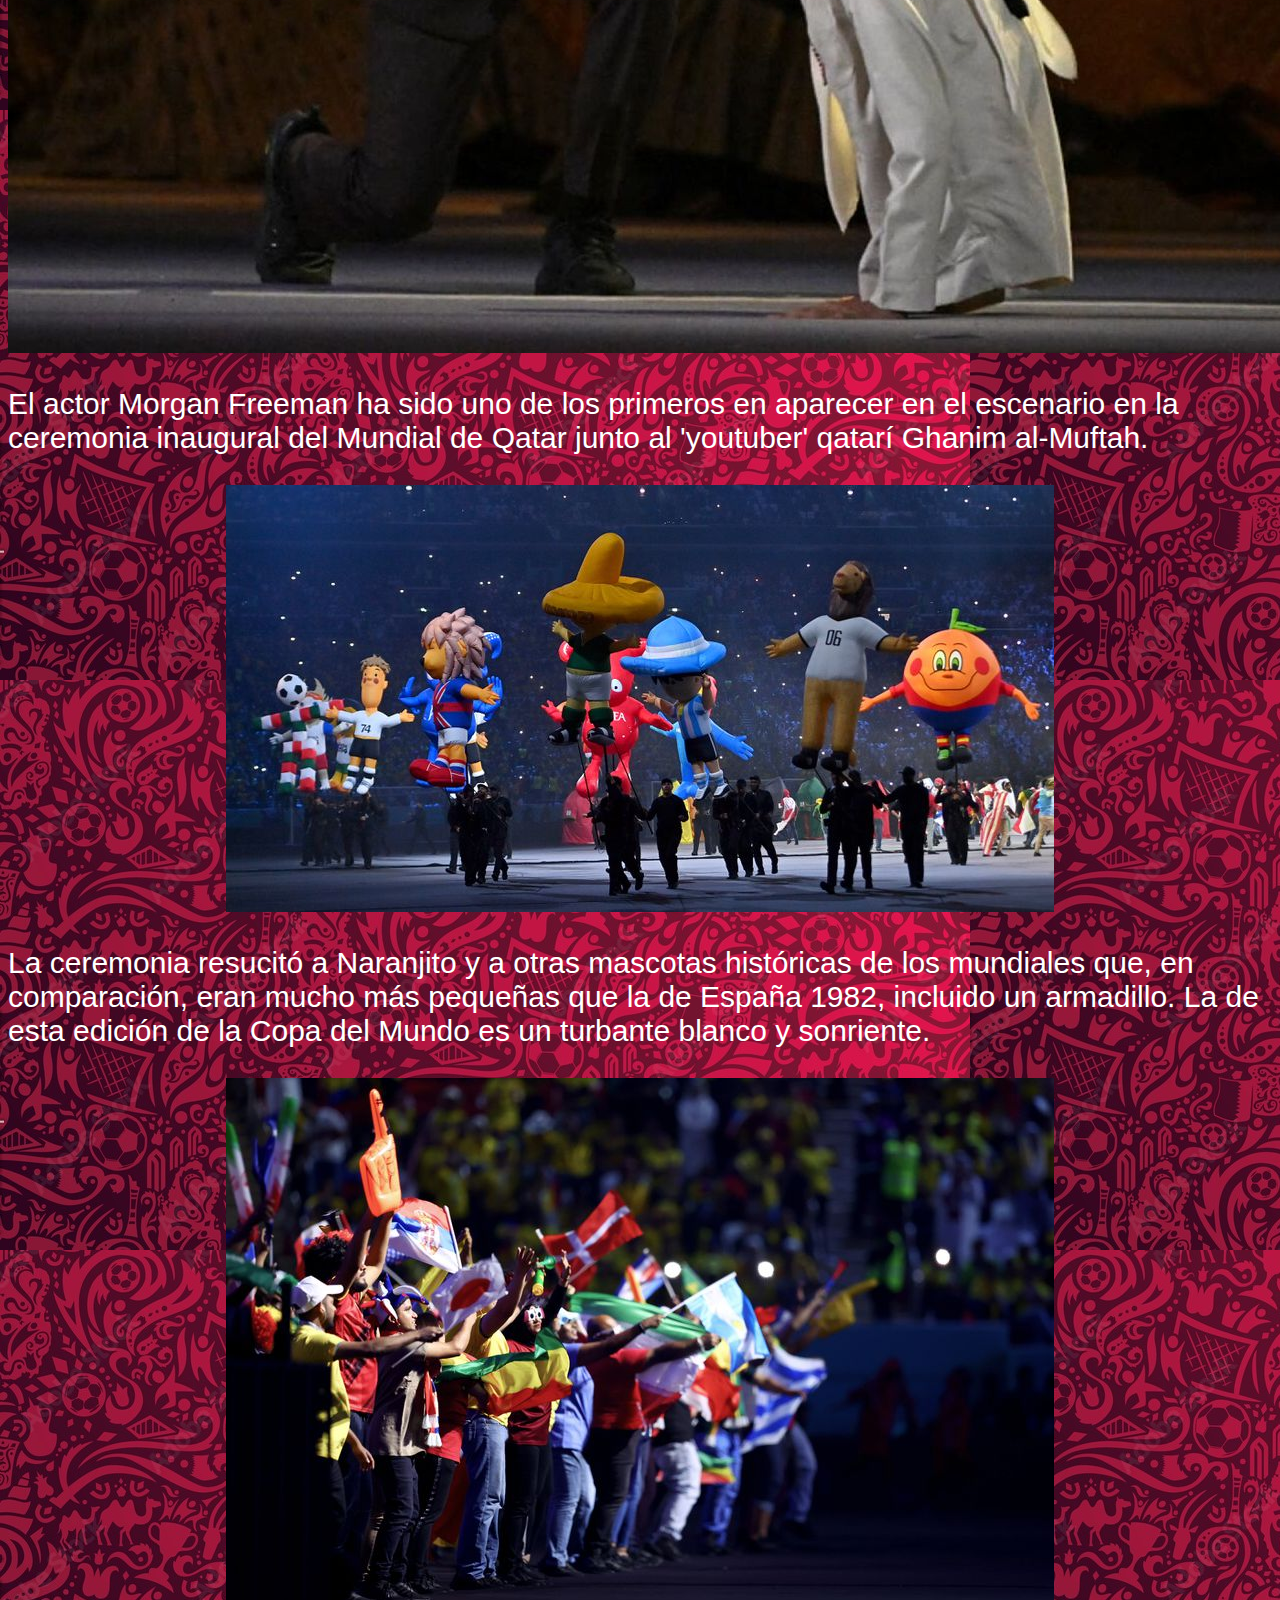
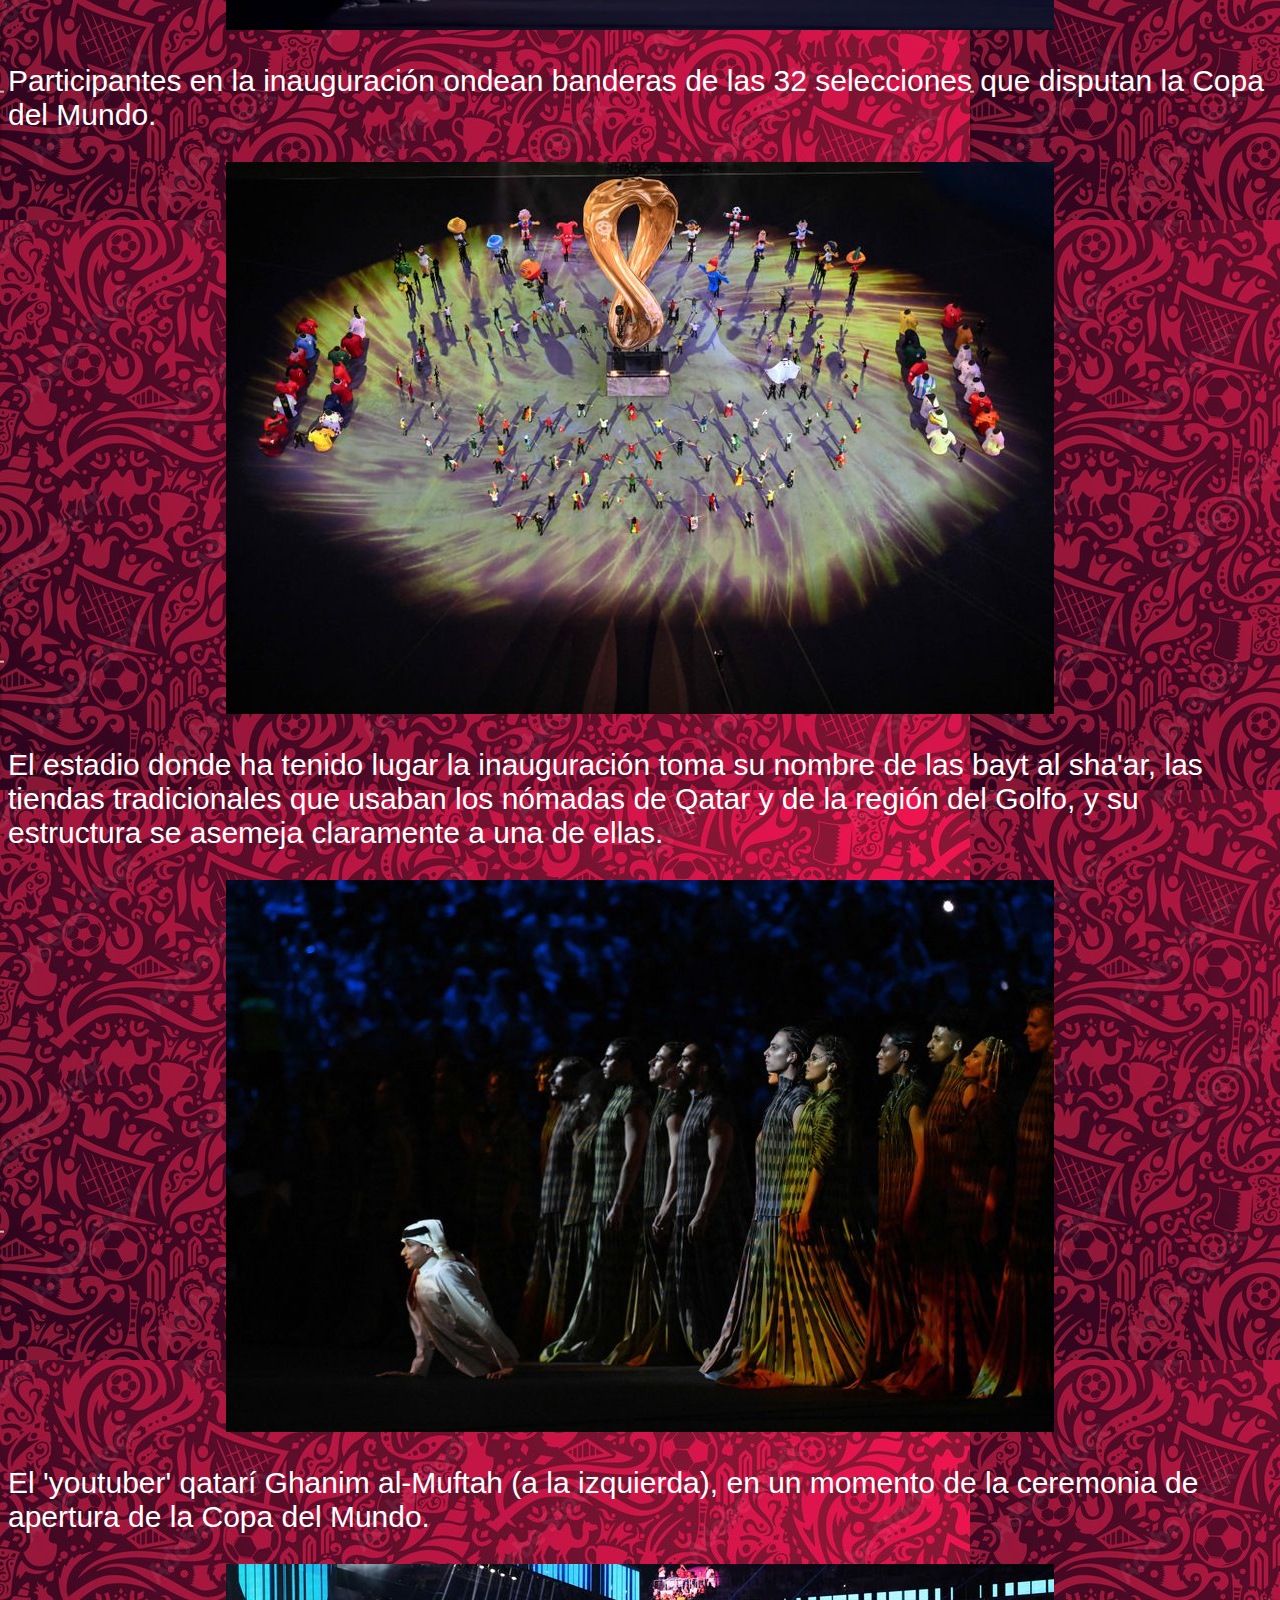
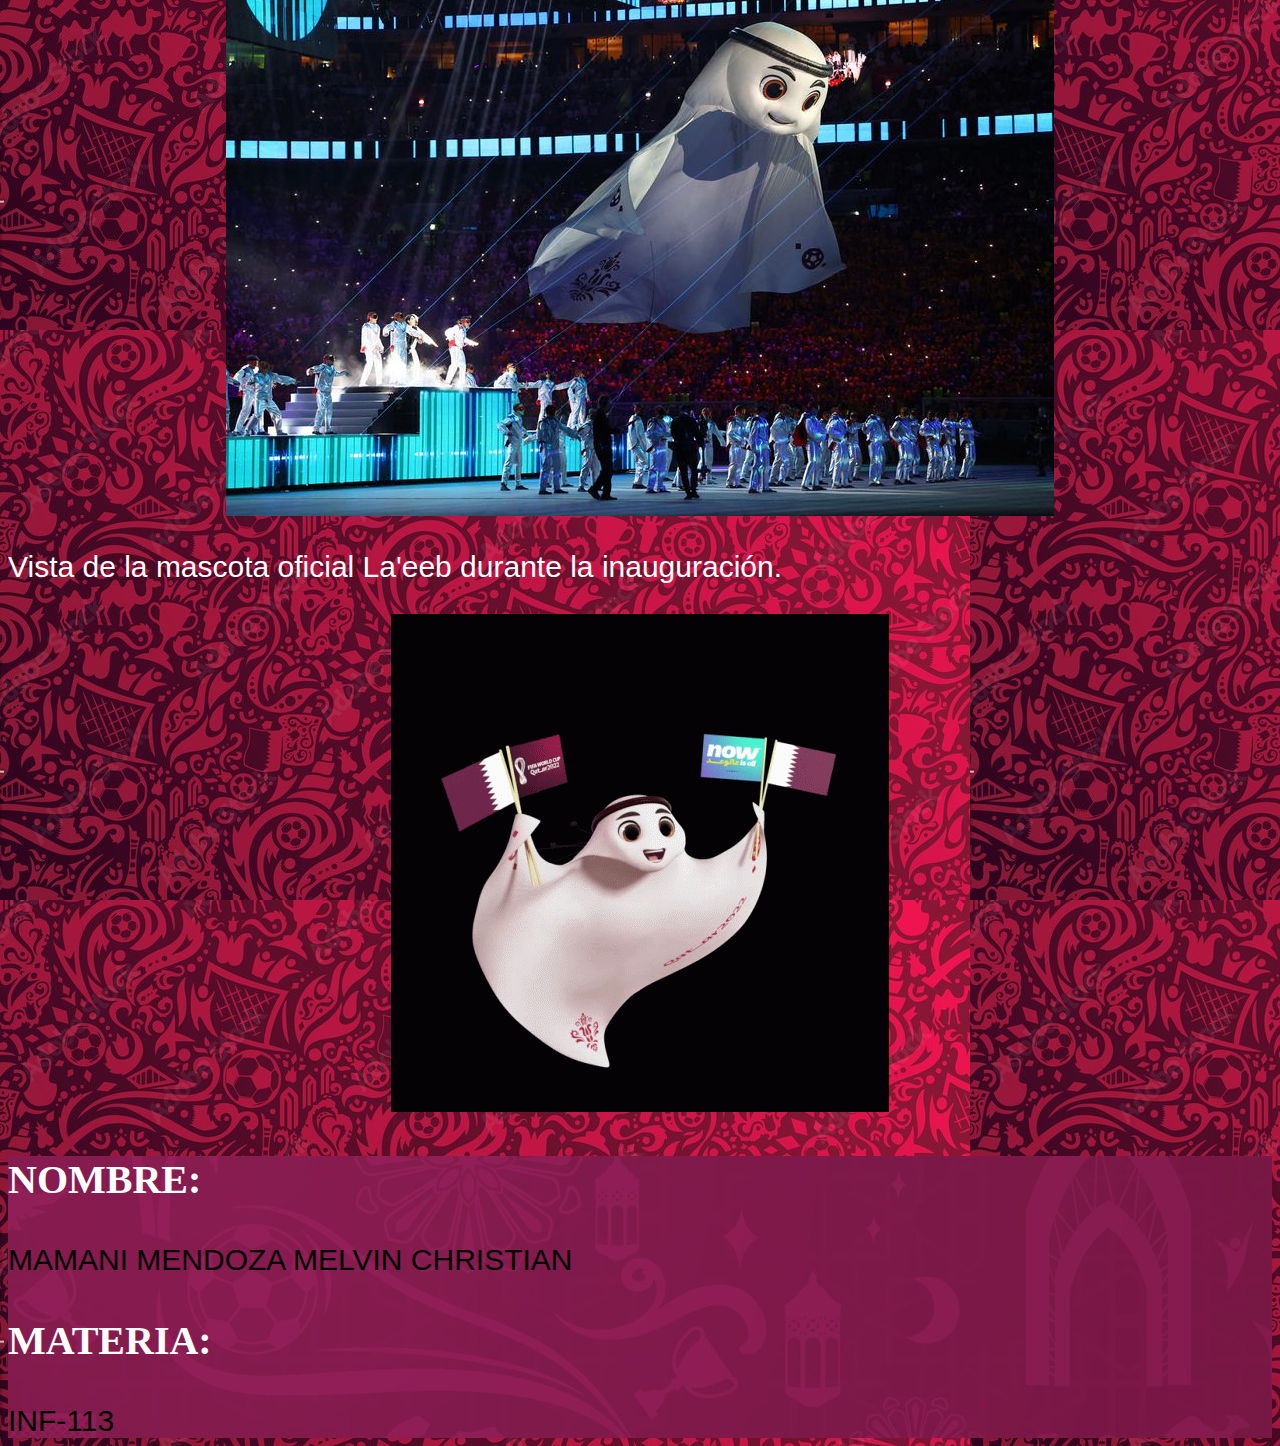
<file: index5.html>
<!DOCTYPE html>
<html>
<head> 
<meta name="wiewport" content="width=device-width, initial-scale=1.0">
<link rel="stylesheet" href="css/estilo5.css" >
<body>
<header><center><h1> INAGURACION DEL MUNDIAL </h1></center></header>
<section>
<h2>Así fue la ceremonia de inauguración del Mundial de Qatar 2022</h2>
<center><img src="imagenes/ceremonia.jpg" /></center>
<p>La tradición qatarí y la modernidad se mezclaron en el estadio Al Bayt de Al Khor, una de las joyas arquitectónicas erigidas para albergar la competición y escenario del primer partido, entre la selección anfitriona y la de Ecuador</p>
<center><img src="imagenes/ceremonia10.jpg" /></center>
<p>El actor Morgan Freeman ha sido uno de los primeros en aparecer en el escenario en la ceremonia inaugural del Mundial de Qatar junto al 'youtuber' qatarí Ghanim al-Muftah.</p>
<center><img src="imagenes/ceremonia2.jpg" /></center>
<p>La ceremonia resucitó a Naranjito y a otras mascotas históricas de los mundiales que, en comparación, eran mucho más pequeñas que la de España 1982, incluido un armadillo. La de esta edición de la Copa del Mundo es un turbante blanco y sonriente.</p>
<center><img src="imagenes/ceremonia3.jpg" /></center>
<p>Participantes en la inauguración ondean banderas de las 32 selecciones que disputan la Copa del Mundo.</p>
<center><img src="imagenes/ceremonia4.jpg" /></center>
<p>El estadio donde ha tenido lugar la inauguración toma su nombre de las bayt al sha'ar, las tiendas tradicionales que usaban los nómadas de Qatar y de la región del Golfo, y su estructura se asemeja claramente a una de ellas.</p>
<center><img src="imagenes/ceremonia5.jpg" /></center>
<p>El 'youtuber' qatarí Ghanim al-Muftah (a la izquierda), en un momento de la ceremonia de apertura de la Copa del Mundo.</p>
<center><img src="imagenes/ceremonia6.jpeg" /></center>
<p>Vista de la mascota oficial La'eeb durante la inauguración.</p>
<center><img src="imagenes/catar2.gif" /></center>
<footer> 
<h3>NOMBRE:</h3> MAMANI MENDOZA MELVIN CHRISTIAN <br>
<h3>MATERIA:</h3> INF-113
</footer>
</body>
</html>
</file>
<file: css/estilo.css>
h1
{ font-family:algerian;
font-size:80px;
color:white;
}
h2
{ 
font-family:algerian;
font-size:40px;
color:white;
}
section
{ background-image: url("imagenes/fondo catar1.jpg");
font-family:arial;
font-size:50px;
}
p{
	font-family:arial;
font-size:20px;
}
	
h3
{ 
font-family:algerian;
font-size:40px;
color:white;
}
footer{
	background-image: url("imagenes/fondo catar.jpg");
	font-family:arial;
font-size:30px;
}
</file>
<file: css/estilo1.css>
body{ background-image: url("imagenes/fondo1.jpg");
}
h1
{ font-family:algerian;
font-size:70px;
color:white;
}
p
{font-family:arial;
font-size:20px;
}
h2
{ font-family:algerian;
font-size:40px;
color:white;
}
#contenedor
{
display: flex;
border-width: 15px;
border-style: double;
border-color: #4B0A1E;
}
#caja1
{ background-color:#E81558 ;
}
#caja2
{ background-color:#E81558 ;
}
#contenedor1
{
display: flex;
border-width: 15px;
border-style: double;
border-color: #C62155;
}
#caja01
{ background-color:#C62155 ;
}
#caja02
{ background-color:#C62155 ;
}
#contenedor2
{
display: flex;
border-width: 15px;
border-style: double;
border-color: #B11B4B;
}
#caja3
{ background-color:#B11B4B ;
}
#caja4
{ background-color:#B11B4B;
}
#contenedor3
{
display: flex;
border-width: 15px;
border-style: double;
border-color: #95173F ;
}
#caja5
{ background-color:#95173F  ;
}
#caja6
{ background-color:#95173F  ;
}
footer{
	background-image: url("imagenes/fondo catar.jpg");
	font-family:arial;
font-size:30px;
}
</file>
<file: css/estilo2.css>
body{ background-image: url("imagenes/fondo1.jpg");
}
h1
{ font-family:algerian;
font-size:70px;
color:white;
}
p
{font-family:arial;
font-size:20px;
}
h2
{ font-family:algerian;
font-size:40px;
color:white;
}
#contenedor
{
display: flex;
border-width: 15px;
border-style: double;
background-image: url("imagenes/fondo catar.jpg");
}
#caja2
{ background-image: url("imagenes/fondo catar.jpg");
}
#contenedor1
{
display: flex;
border-width: 15px;
border-style: double;
background-image: url("imagenes/fondo catar.jpg");
}
#caja3
{ background-image: url("imagenes/fondo catar.jpg");
}#contenedor2
{
display: flex;
border-width: 15px;
border-style: double;
background-image: url("imagenes/fondo catar.jpg");
}
#caja5
{ background-image: url("imagenes/fondo catar.jpg");
}#contenedor3
{
display: flex;
border-width: 15px;
border-style: double;
background-image: url("imagenes/fondo catar.jpg");
}
#caja7
{ background-image: url("imagenes/fondo catar.jpg");
}#contenedor4
{
display: flex;
border-width: 15px;
border-style: double;
background-image: url("imagenes/fondo catar.jpg");
}
#caja9
{ background-image: url("imagenes/fondo catar.jpg");
}#contenedor5
{
display: flex;
border-width: 15px;
border-style: double;
background-image: url("imagenes/fondo catar.jpg");
}
#caja11
{ background-image: url("imagenes/fondo catar.jpg");
}#contenedor6
{
display: flex;
border-width: 15px;
border-style: double;
background-image: url("imagenes/fondo catar.jpg");
}
#caja13
{ background-image: url("imagenes/fondo catar.jpg");
}#contenedor7
{
display: flex;
border-width: 15px;
border-style: double;
background-image: url("imagenes/fondo catar.jpg");
}
#caja15
{ background-image: url("imagenes/fondo catar.jpg");
}
footer{
	background-image: url("imagenes/fondo catar.jpg");
	font-family:arial;
font-size:30px;
}
</file>
<file: css/estilo3.css>
body{ background-image: url("imagenes/fondo1.jpg");
}
h1
{ font-family:algerian;
font-size:70px;
color:white;
}
h2
{ font-family:algerian;
font-size:40px;
color:white;
}
table, th, td {
	border: 5px solid;
	border-collapse: collapse;
}
th, td {
	padding: 5px;
}
table{
	border: 5px solid;
	border-collapse: collapse;
	background-image: url("imagenes/fondo catar.jpg");
}
footer{
	background-image: url("imagenes/fondo catar.jpg");
	font-family:arial;
font-size:30px;
}
</file>
<file: css/estilo4.css>
body{ background-image: url("imagenes/fondo1.jpg");
}
h1
{ font-family:algerian;
font-size:70px;
color:white;
}
h2
{ font-family:algerian;
font-size:40px;
color:white;
}
h3
{ font-family:stencil;
font-size:30px;
color:white;
}
th, td {
	border: 5px solid;
	border-collapse: collapse;
}
th, td {
	padding: 5px;
}
table{
	background-image: url("imagenes/fondo catar1.jpg");
	padding: 5px;
	border: 5px solid;
	border-collapse: collapse;
}
footer{
	background-image: url("imagenes/fondo catar.jpg");
	font-family:arial;
font-size:30px;
}
</file>
<file: css/estilo5.css>
body{ background-image: url("imagenes/fondo1.jpg");
}
h1
{ font-family:algerian;
font-size:70px;
color:white;
}
h2
{ font-family:algerian;
font-size:40px;
color:white;
}
p{
	font-family:arial;
	color:white;
font-size:30px;
}
footer{
	background-image: url("imagenes/fondo catar.jpg");
	font-family:arial;
font-size:30px;
}
h3
{ 
font-family:algerian;
font-size:40px;
color:white;
}
</file>
